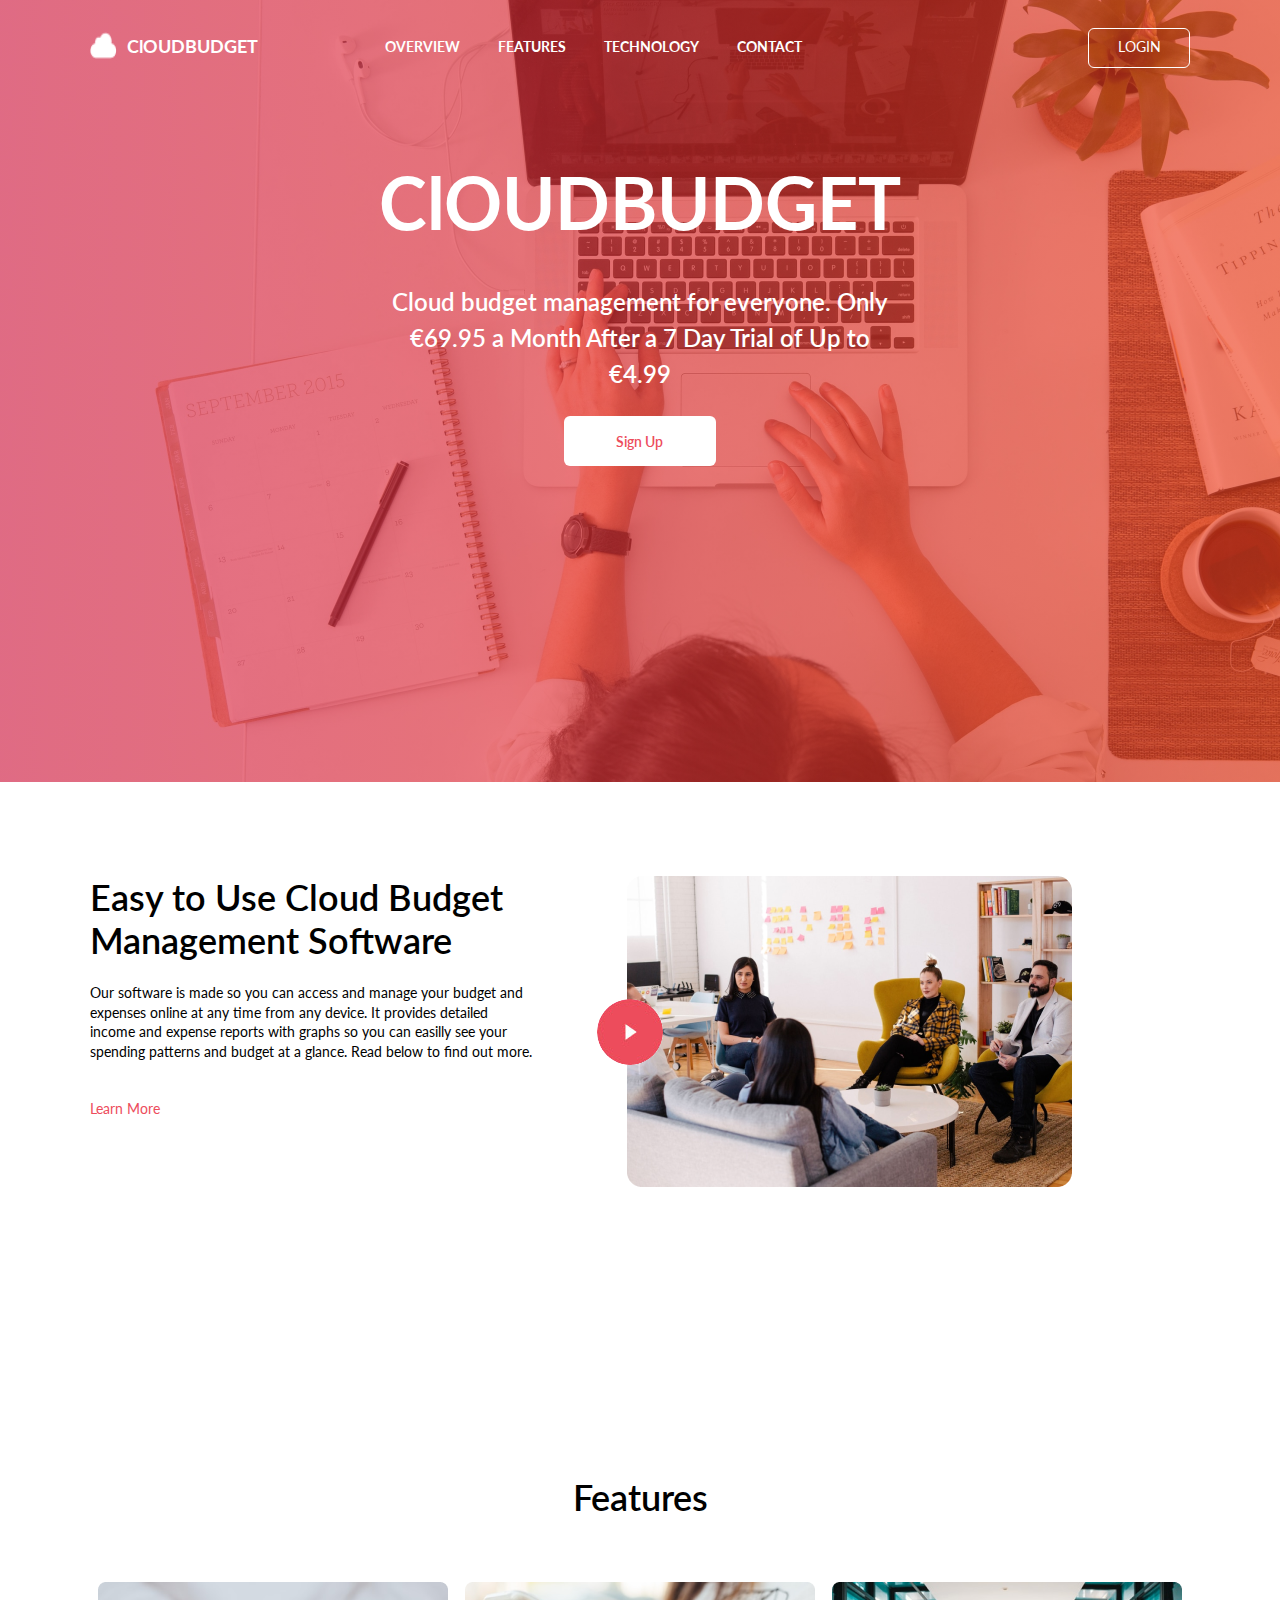
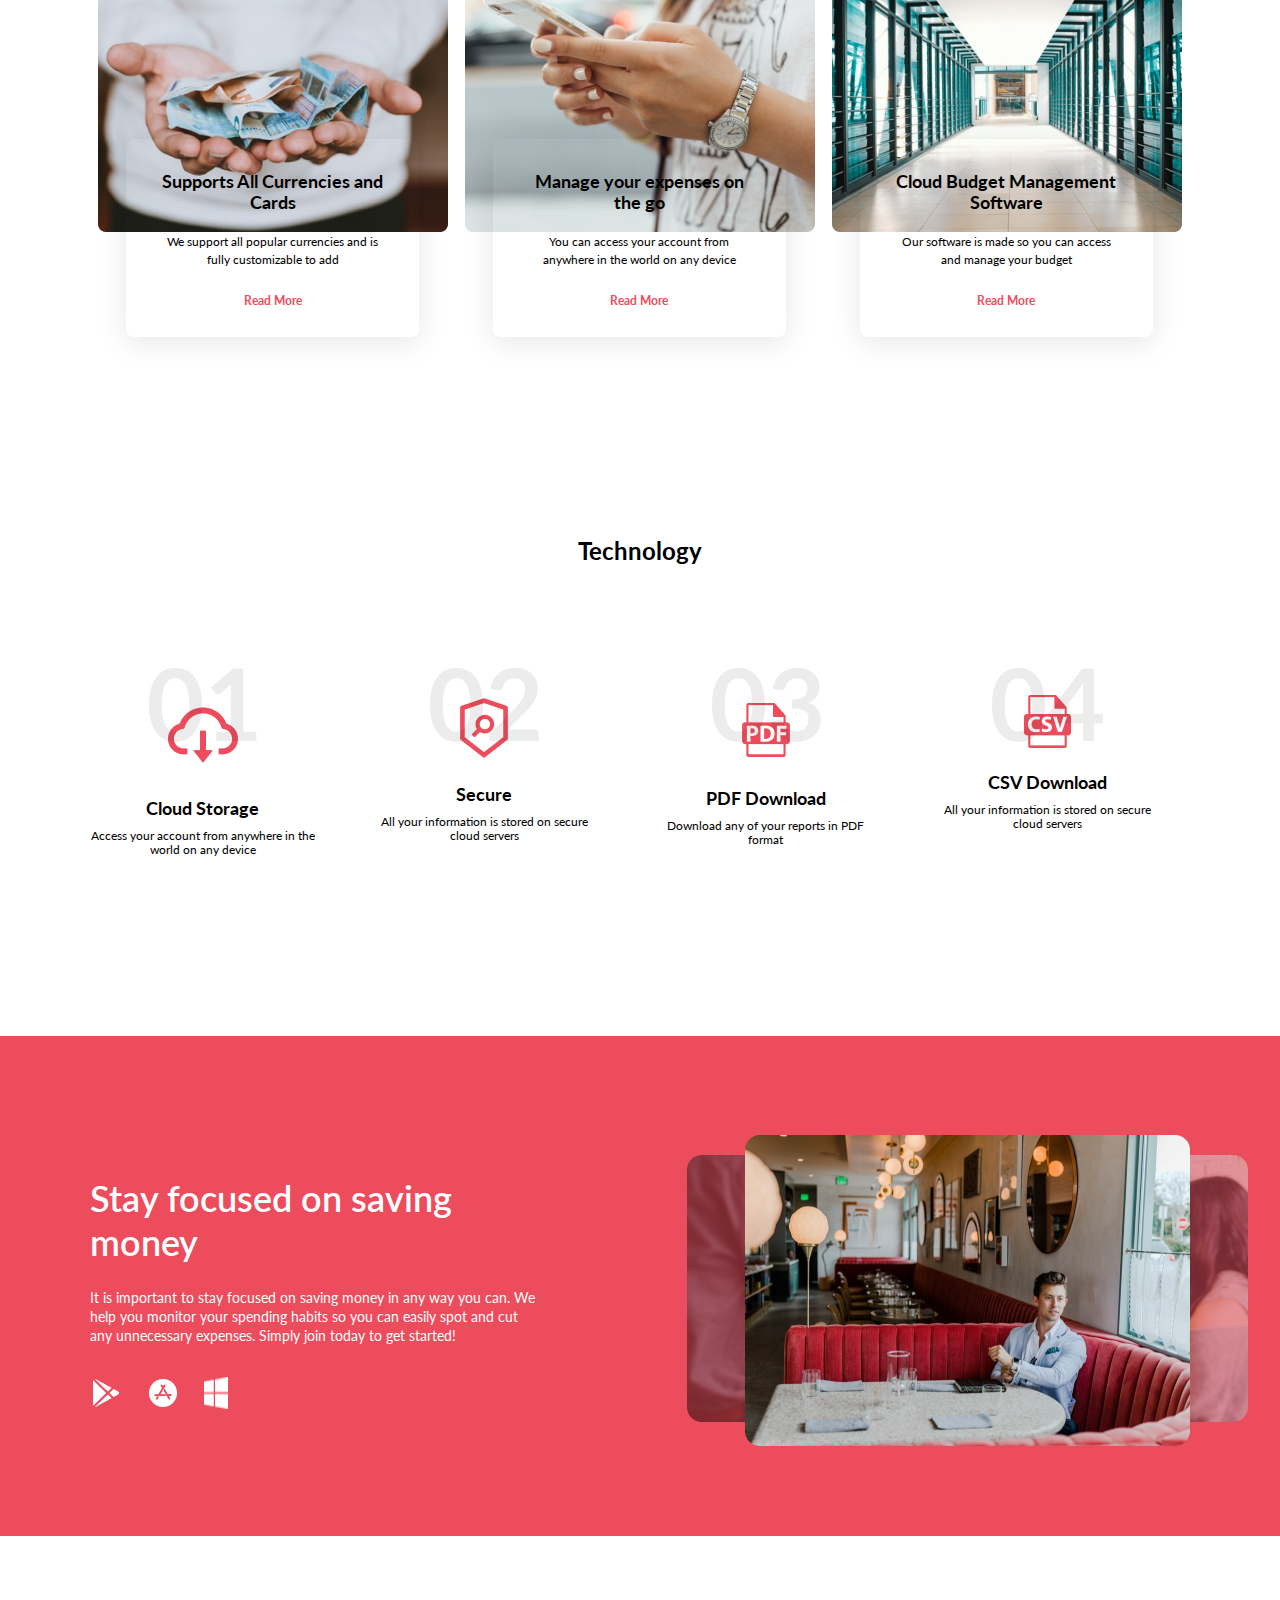
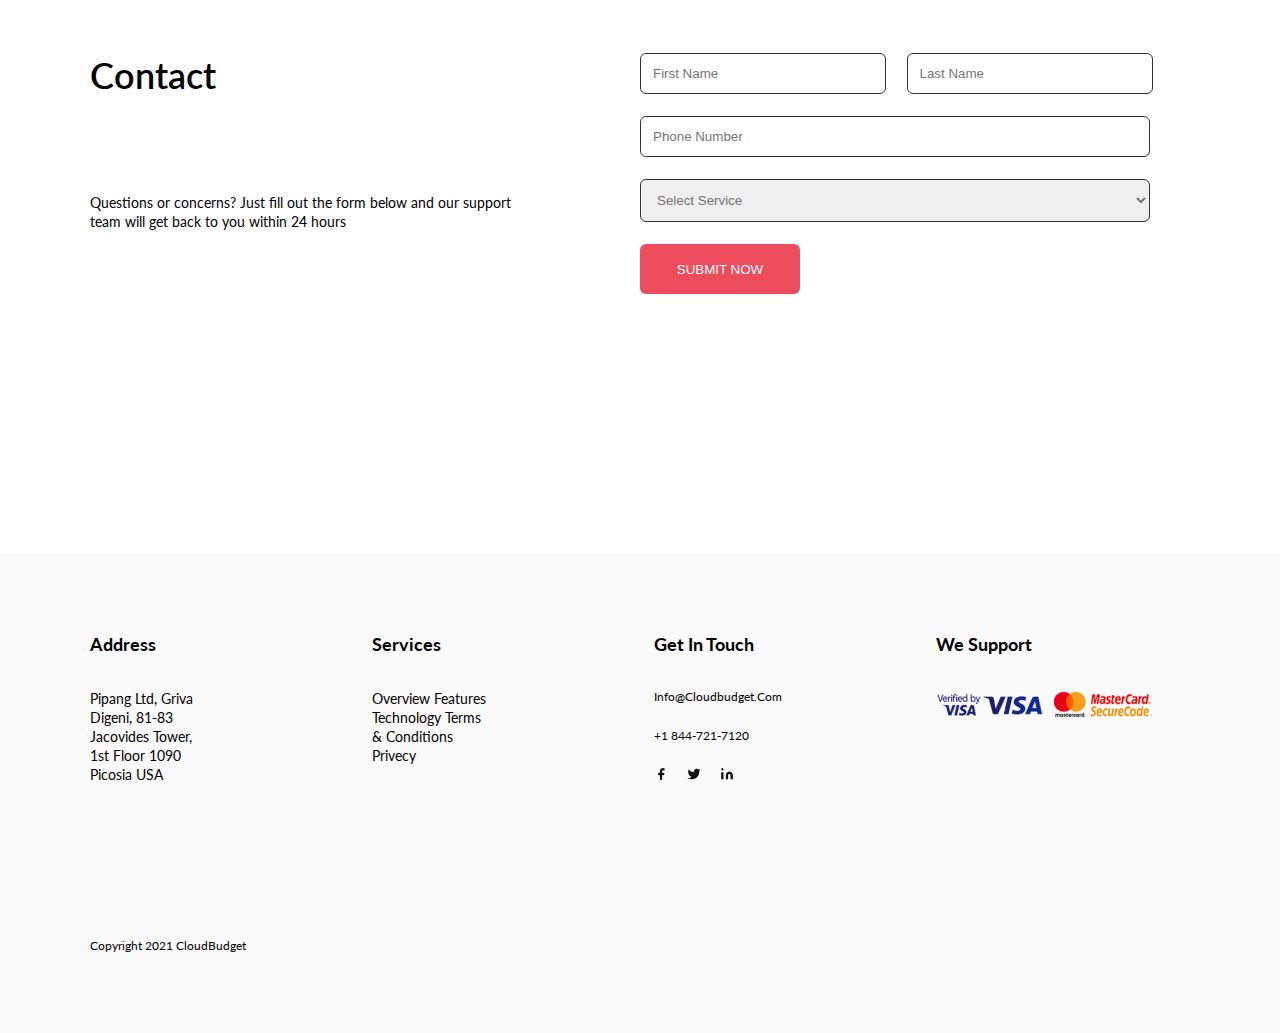
<file: index.html>
<!DOCTYPE html>
<html lang="en">

<head>
    <meta charset="UTF-8">
    <meta http-equiv="X-UA-Compatible" content="IE=edge">
    <meta name="viewport" content="width=device-width, initial-scale=1.0">
    <link rel="apple-touch-icon" sizes="180x180" href="images/favicon-img/apple-touch-icon.png">
    <link rel="icon" type="image/png" sizes="32x32" href="images/favicon-img/favicon-32x32.png">
    <link rel="icon" type="image/png" sizes="16x16" href="images/favicon-img/favicon-16x16.png">
    <link rel="manifest" href="images/favicon-img/site.webmanifest">
    <link rel="stylesheet" href="css/main.css">
    <link rel="preconnect" href="https://fonts.googleapis.com">
    <link rel="preconnect" href="https://fonts.gstatic.com" crossorigin>
    <link rel="stylesheet" href="https://cdnjs.cloudflare.com/ajax/libs/font-awesome/5.15.4/css/all.min.css" integrity="sha512-1ycn6IcaQQ40/MKBW2W4Rhis/DbILU74C1vSrLJxCq57o941Ym01SwNsOMqvEBFlcgUa6xLiPY/NS5R+E6ztJQ==" crossorigin="anonymous" referrerpolicy="no-referrer" /> <link rel="stylesheet" href="https://cdnjs.cloudflare.com/ajax/libs/font-awesome/5.15.4/css/all.min.css" integrity="sha512-1ycn6IcaQQ40/MKBW2W4Rhis/DbILU74C1vSrLJxCq57o941Ym01SwNsOMqvEBFlcgUa6xLiPY/NS5R+E6ztJQ==" crossorigin="anonymous" referrerpolicy="no-referrer" /> <link rel="stylesheet" href="https://cdnjs.cloudflare.com/ajax/libs/font-awesome/5.15.4/css/all.min.css" integrity="sha512-1ycn6IcaQQ40/MKBW2W4Rhis/DbILU74C1vSrLJxCq57o941Ym01SwNsOMqvEBFlcgUa6xLiPY/NS5R+E6ztJQ==" crossorigin="anonymous" referrerpolicy="no-referrer" /> <link rel="stylesheet" href="https://cdnjs.cloudflare.com/ajax/libs/font-awesome/5.15.4/css/all.min.css" integrity="sha512-1ycn6IcaQQ40/MKBW2W4Rhis/DbILU74C1vSrLJxCq57o941Ym01SwNsOMqvEBFlcgUa6xLiPY/NS5R+E6ztJQ==" crossorigin="anonymous" referrerpolicy="no-referrer" /> <link rel="stylesheet" href="https://cdnjs.cloudflare.com/ajax/libs/font-awesome/5.15.4/css/all.min.css" integrity="sha512-1ycn6IcaQQ40/MKBW2W4Rhis/DbILU74C1vSrLJxCq57o941Ym01SwNsOMqvEBFlcgUa6xLiPY/NS5R+E6ztJQ==" crossorigin="anonymous" referrerpolicy="no-referrer" /> <link rel="stylesheet" href="https://cdnjs.cloudflare.com/ajax/libs/font-awesome/5.15.4/css/all.min.css" integrity="sha512-1ycn6IcaQQ40/MKBW2W4Rhis/DbILU74C1vSrLJxCq57o941Ym01SwNsOMqvEBFlcgUa6xLiPY/NS5R+E6ztJQ==" crossorigin="anonymous" referrerpolicy="no-referrer" /> <link rel="stylesheet" href="https://cdnjs.cloudflare.com/ajax/libs/font-awesome/5.15.4/css/all.min.css" integrity="sha512-1ycn6IcaQQ40/MKBW2W4Rhis/DbILU74C1vSrLJxCq57o941Ym01SwNsOMqvEBFlcgUa6xLiPY/NS5R+E6ztJQ==" crossorigin="anonymous" referrerpolicy="no-referrer" /> <link rel="stylesheet" href="https://cdnjs.cloudflare.com/ajax/libs/font-awesome/5.15.4/css/all.min.css" integrity="sha512-1ycn6IcaQQ40/MKBW2W4Rhis/DbILU74C1vSrLJxCq57o941Ym01SwNsOMqvEBFlcgUa6xLiPY/NS5R+E6ztJQ==" crossorigin="anonymous" referrerpolicy="no-referrer" /> <link rel="stylesheet" href="https://cdnjs.cloudflare.com/ajax/libs/font-awesome/5.15.4/css/all.min.css" integrity="sha512-1ycn6IcaQQ40/MKBW2W4Rhis/DbILU74C1vSrLJxCq57o941Ym01SwNsOMqvEBFlcgUa6xLiPY/NS5R+E6ztJQ==" crossorigin="anonymous" referrerpolicy="no-referrer" /> <link rel="stylesheet" href="https://cdnjs.cloudflare.com/ajax/libs/font-awesome/5.15.4/css/all.min.css" integrity="sha512-1ycn6IcaQQ40/MKBW2W4Rhis/DbILU74C1vSrLJxCq57o941Ym01SwNsOMqvEBFlcgUa6xLiPY/NS5R+E6ztJQ==" crossorigin="anonymous" referrerpolicy="no-referrer" /> <link rel="stylesheet" href="https://cdnjs.cloudflare.com/ajax/libs/font-awesome/5.15.4/css/all.min.css" integrity="sha512-1ycn6IcaQQ40/MKBW2W4Rhis/DbILU74C1vSrLJxCq57o941Ym01SwNsOMqvEBFlcgUa6xLiPY/NS5R+E6ztJQ==" crossorigin="anonymous" referrerpolicy="no-referrer" /> <link rel="stylesheet" href="https://cdnjs.cloudflare.com/ajax/libs/font-awesome/5.15.4/css/all.min.css" integrity="sha512-1ycn6IcaQQ40/MKBW2W4Rhis/DbILU74C1vSrLJxCq57o941Ym01SwNsOMqvEBFlcgUa6xLiPY/NS5R+E6ztJQ==" crossorigin="anonymous" referrerpolicy="no-referrer" /> <link rel="stylesheet" href="https://cdnjs.cloudflare.com/ajax/libs/font-awesome/5.15.4/css/all.min.css" integrity="sha512-1ycn6IcaQQ40/MKBW2W4Rhis/DbILU74C1vSrLJxCq57o941Ym01SwNsOMqvEBFlcgUa6xLiPY/NS5R+E6ztJQ==" crossorigin="anonymous" referrerpolicy="no-referrer" /> <link rel="stylesheet" href="https://cdnjs.cloudflare.com/ajax/libs/font-awesome/5.15.4/css/all.min.css" integrity="sha512-1ycn6IcaQQ40/MKBW2W4Rhis/DbILU74C1vSrLJxCq57o941Ym01SwNsOMqvEBFlcgUa6xLiPY/NS5R+E6ztJQ==" crossorigin="anonymous" referrerpolicy="no-referrer" /> <link rel="stylesheet" href="https://cdnjs.cloudflare.com/ajax/libs/font-awesome/5.15.4/css/all.min.css" integrity="sha512-1ycn6IcaQQ40/MKBW2W4Rhis/DbILU74C1vSrLJxCq57o941Ym01SwNsOMqvEBFlcgUa6xLiPY/NS5R+E6ztJQ==" crossorigin="anonymous" referrerpolicy="no-referrer" /> <link rel="stylesheet" href="https://cdnjs.cloudflare.com/ajax/libs/font-awesome/5.15.4/css/all.min.css" integrity="sha512-1ycn6IcaQQ40/MKBW2W4Rhis/DbILU74C1vSrLJxCq57o941Ym01SwNsOMqvEBFlcgUa6xLiPY/NS5R+E6ztJQ==" crossorigin="anonymous" referrerpolicy="no-referrer" /> <link rel="stylesheet" href="https://cdnjs.cloudflare.com/ajax/libs/font-awesome/5.15.4/css/all.min.css" integrity="sha512-1ycn6IcaQQ40/MKBW2W4Rhis/DbILU74C1vSrLJxCq57o941Ym01SwNsOMqvEBFlcgUa6xLiPY/NS5R+E6ztJQ==" crossorigin="anonymous" referrerpolicy="no-referrer" /> <link rel="stylesheet" href="https://cdnjs.cloudflare.com/ajax/libs/font-awesome/5.15.4/css/all.min.css" integrity="sha512-1ycn6IcaQQ40/MKBW2W4Rhis/DbILU74C1vSrLJxCq57o941Ym01SwNsOMqvEBFlcgUa6xLiPY/NS5R+E6ztJQ==" crossorigin="anonymous" referrerpolicy="no-referrer" /> <link rel="stylesheet" href="https://cdnjs.cloudflare.com/ajax/libs/font-awesome/5.15.4/css/all.min.css" integrity="sha512-1ycn6IcaQQ40/MKBW2W4Rhis/DbILU74C1vSrLJxCq57o941Ym01SwNsOMqvEBFlcgUa6xLiPY/NS5R+E6ztJQ==" crossorigin="anonymous" referrerpolicy="no-referrer" /> <link rel="stylesheet" href="https://cdnjs.cloudflare.com/ajax/libs/font-awesome/5.15.4/css/all.min.css" integrity="sha512-1ycn6IcaQQ40/MKBW2W4Rhis/DbILU74C1vSrLJxCq57o941Ym01SwNsOMqvEBFlcgUa6xLiPY/NS5R+E6ztJQ==" crossorigin="anonymous" referrerpolicy="no-referrer" /> <link rel="stylesheet" href="https://cdnjs.cloudflare.com/ajax/libs/font-awesome/5.15.4/css/all.min.css" integrity="sha512-1ycn6IcaQQ40/MKBW2W4Rhis/DbILU74C1vSrLJxCq57o941Ym01SwNsOMqvEBFlcgUa6xLiPY/NS5R+E6ztJQ==" crossorigin="anonymous" referrerpolicy="no-referrer" /> <link rel="stylesheet" href="https://cdnjs.cloudflare.com/ajax/libs/font-awesome/5.15.4/css/all.min.css" integrity="sha512-1ycn6IcaQQ40/MKBW2W4Rhis/DbILU74C1vSrLJxCq57o941Ym01SwNsOMqvEBFlcgUa6xLiPY/NS5R+E6ztJQ==" crossorigin="anonymous" referrerpolicy="no-referrer" /> <link rel="stylesheet" href="https://cdnjs.cloudflare.com/ajax/libs/font-awesome/5.15.4/css/all.min.css" integrity="sha512-1ycn6IcaQQ40/MKBW2W4Rhis/DbILU74C1vSrLJxCq57o941Ym01SwNsOMqvEBFlcgUa6xLiPY/NS5R+E6ztJQ==" crossorigin="anonymous" referrerpolicy="no-referrer" /> <link rel="stylesheet" href="https://cdnjs.cloudflare.com/ajax/libs/font-awesome/5.15.4/css/all.min.css" integrity="sha512-1ycn6IcaQQ40/MKBW2W4Rhis/DbILU74C1vSrLJxCq57o941Ym01SwNsOMqvEBFlcgUa6xLiPY/NS5R+E6ztJQ==" crossorigin="anonymous" referrerpolicy="no-referrer" /> <link rel="stylesheet" href="https://cdnjs.cloudflare.com/ajax/libs/font-awesome/5.15.4/css/all.min.css" integrity="sha512-1ycn6IcaQQ40/MKBW2W4Rhis/DbILU74C1vSrLJxCq57o941Ym01SwNsOMqvEBFlcgUa6xLiPY/NS5R+E6ztJQ==" crossorigin="anonymous" referrerpolicy="no-referrer" />
    <link href="https://fonts.googleapis.com/css2?family=Lato:wght@400;700&display=swap" rel="stylesheet">
    <title>Welcome to scss portfolio maket</title>
</head>

<body>
    <!-- header-->
    <header class="site-header" id="Overview">
        <div class="active"></div>
        <div class="container">
            <!-- site-nav -->
            <nav class="site-nav position-z__index">
                <div class="site-header__logo">
                    <img src="./images/Logo.png" alt="logo" class="site-header__logo">
                    <h2 class="site-header__h2">ClOUDBUDGET</h2>
                </div>
                <ul class="site-nav__ul">
                    <li class="site-nav__li">
                        <a href="#Overview" class="site-nav__a">
                            OVERVIEW
                        </a>
                    </li>
                    <li class="site-nav__li">
                        <a href="#Features" class="site-nav__a">
                            FEATURES
                        </a>
                    </li>
                    <li class="site-nav__li">
                        <a href="#" class="site-nav__a">
                            TECHNOLOGY
                        </a>
                    </li>
                    <li class="site-nav__li">
                        <a href="#" class="site-nav__a">
                            CONTACT
                        </a>
                    </li>
                </ul>
                <div class="site-nav__login">
                    <a href="#" class="site-nav__login-a">LOGIN</a>
                </div>
            </nav>
            <!-- /site-nav -->

            <!-- header-section -->
            <div class="header-section position-z__index">
                <h1 class="header-section__h1">ClOUDBUDGET</h1>
                <p class="header-section__p">Cloud budget management for everyone. Only €69.95 a Month After a 7 Day Trial
                    of Up to €4.99</p>
                <div class="header-section__signup">
                    <a href="#" class="header-section__a">Sign Up</a>
                </div>
            </div>
            <!-- /main-section -->
        </div>
    </header>
    <!-- /header-->

    <!-- sections -->
    <!-- main-section -->
    <section class="main-section">
        <div class="container">
            <div class="bussines-vidio">
                <div class="bussines-vidio__item">
                    <h2 class="main-section__buss-h2">
                        Easy to Use Cloud Budget Management Software
                    </h2>
                    <p class="main-section__buss-p">
                        Our software is made so you can access and manage your budget and expenses online at any time from any device. It provides detailed income and expense reports with graphs so you can easilly see your spending patterns and budget at a glance. Read below to find out more.
                    </p>
                    <a href="#" class="main-section__buss-a">
                        Learn More
                    </a>
                </div>
                <div class="main-section__icon-img">
                    <img src="./images/Video img/Video_bg  (2).png" alt="img" class="main-section__img">
                    <img src="./images/icon-img/document (5).jpg" alt="icon" class=" main-section__icon">
                </div>
            </div>
        </div>
    </section>
    <!-- /main-section -->

            <!-- Features -->
            <section class="section-featurs">
                <div class="container">
                <h2 class="section-featur__h2">Features</h2>
                <div class="featur-both">
                    <div class="featur__col">
                        <img src="./images/Features/Bg   (1).png" alt="" class="featur__img">
                        <div class="featur__row">
                            <h2 class="featur__h2">Supports All Currencies and Cards</h2>
                            <p class="featur__p">We support all popular currencies and is fully customizable to add</p>
                            <a href="#" class="featur__a">Read More</a>
                        </div>
                    </div>
                    <div class="featur__col">
                        <img src="./images/Features/Bg   (2).png" alt="" class="featur__img">
                        <div class="featur__row">
                            <h2 class="featur__h2">Manage your expenses on the go</h2>
                            <p class="featur__p">You can access your account from anywhere in the world on any device</p>
                            <a href="#" class="featur__a">Read More</a>
                        </div>
                    </div>
                    <div class="featur__col">
                        <img src="./images/Features/Bg   (3).png" alt="" class="featur__img">
                        <div class="featur__row">
                            <h2 class="featur__h2">Cloud Budget Management Software</h2>
                            <p class="featur__p">Our software is made so you can access and manage your budget</p>
                            <a href="#" class="featur__a">Read More</a>
                        </div>
                    </div>
                </div>
            </div>
        </section>
        <!-- /feater -->

        <!-- technology -->
        <section class="technology">
            <div class="container">
                <div class="technology__title">
                    <h2 class="technology__h2">Technology</h2>
                </div>
                <div class="technology-img">
                    <div class="technology-img__item">
                        <div class="technology-img__figure-absolute">
                            <img src="./images/number-technology/01.png" alt="num" class="technology-img__nummber">
                        </div>
                        <img src="./images/icon-img/document (1).png" alt="icon" class="technology-img__icon">
                        <h2 class="technology-img__subtitle-h2">Cloud Storage</h2>
                        <p class="technology-img__p">Access your account from anywhere in the world on any device</p>
                    </div>
                    <div class="technology-img__item">
                        <div class="technology-img__figure-absolute">
                            <img src="./images/number-technology/02.png" alt="num" class="technology-img__nummber">
                        </div>
                        <img src="./images/icon-img/document (2).png" alt="icon" class="technology-img__icon">
                        <h2 class="technology-img__subtitle-h2">Secure</h2>
                        <p class="technology-img__p">All your information is stored on secure cloud servers</p>
                    </div>
                    <div class="technology-img__item">
                        <div class="technology-img__figure-absolute">
                            <img src="./images/number-technology/03.png" alt="num" class="technology-img__nummber">
                        </div>
                        <img src="./images/icon-img/document (3).png" alt="icon" class="technology-img__icon">
                        <h2 class="technology-img__subtitle-h2">PDF Download</h2>
                        <p class="technology-img__p">Download any of your reports in PDF format</p>
                    </div>
                    <div class="technology-img__item">
                        <div class="technology-img__figure-absolute">
                            <img src="./images/number-technology/04.png" alt="num" class="technology-img__nummber">
                        </div>
                        <img src="./images/icon-img/document (4).png" alt="icon" class="technology-img__icon">
                        <h2 class="technology-img__subtitle-h2">CSV Download</h2>
                        <p class="technology-img__p">All your information is stored on secure cloud servers</p>
                    </div>
                </div>
            </div>
        </section>
    <!--  /technology -->

    <!-- hotel -->
        <section class="expensive-hotel">
            <div class="container">
                <div class="expe-hotel">
                    <div class="expe-hotel__item-1">
                        <h2 class="expe-hotel__title-h2">Stay focused on saving money</h2>
                        <p class="expe-hotel__parag-p">It is important to stay focused on saving money in any way you can. We help you monitor your spending habits so you can easily spot and cut any unnecessary expenses. Simply join today to get started!</p>
                        <div class="expe-hotel__operatsion">
                            <img src="./images/hotel-browser/ion-logo-google-playstore.png" alt="icon-hotel" class="expe-hotel__playmarket">
                            <img src="./images/hotel-browser/ion-logo-apple-appstore.png" alt="icon-hotel" class="expe-hotel__apps">
                            <img src="./images/hotel-browser/simple-icons_windows.png" alt="icon-hotel" class="expe-hotel__window">
                        </div>
                    </div>
                    <div class="expe-hotel__item-2">
                        <img src="./images/Video img/Video_bg  (1).png" alt="img-opacity" class="expe-hotel__img">
                        <img src="./images/Video img/Video_bg opacity-1.png" alt="img-opacity" class="expe-hotel__img-1">
                        <img src="./images/Video img/Video_bg opacity-2.png" alt="img-opacity" class="expe-hotel__img-2">
                    </div>
                </div>
            </div>
        </section>
        <!-- /hotel -->

        <!-- contact -->
        <section class="contact">
            <div class="container">
                <div class="contact-form">
                    <div class="contact-form__text">
                        <h2 class="contact-form__h2">Contact</h2>
                        <p class="contact-form__p">Questions or concerns? Just fill out the form below and our support team will get back to you within 24 hours</p>
                    </div>
                    <div class="contact-form__inputs">
                        <label for="#firstname"></label>
                        <input type="text" id="firstname" placeholder="First Name" class="input" required>
                        <label for="#lastname"></label>
                        <input type="text" id="lastname" placeholder="Last Name" class="input" required>
                        <label for="#phonenumber"></label>
                        <input type="text" id="phonenumber" placeholder="Phone Number" class="number"  required>
                        <label for="select"></label>
                        <select id="select">
                            <option>Select Service</option>
                            <option>...</option>
                        </select>
                        <button class="button">SUBMIT NOW</button>
                    </div>
                </div>
            </div>
        </section>
        <!-- /contact -->

        <!-- footer -->
        <footer class="footer">
            <div class="container">
                <div class="site-footer">
                    <div class="site-footer__item">
                        <h2 class="site-footer__h2">
                            Address
                        </h2>
                        <p class="site-footer__p">
                            Pipang Ltd, Griva Digeni,
                            81-83 Jacovides Tower, 1st Floor
                            1090 Picosia USA
                        </p>
                    </div>
                    <div class="site-footer__item">
                        <h2 class="site-footer__h2">
                            Services
                        </h2>
                        <p class="site-footer__p">
                            overview
                            features
                            technology
                            Terms & Conditions
                            Privecy
                        </p>
                    </div>
                    <div class="site-footer__item">
                        <h2 class="site-footer__h2">
                            Get in Touch
                        </h2>
                        <p class="site-footer__email">
                            info@cloudbudget.com
                            <span class="number">+1 844-721-7120</span>
                            <a href="#"><img src="./images/footer icon/facebook__Meta-icon.png" alt="icon" class="site-footer__img-icon"></a>
                            <a href="#"><img src="./images/footer icon/twitter-icon.png" alt="icon" class="site-footer__img-icon"></a>
                            <a href="#"><img src="./images/footer icon/linkedin-icon.png" alt="icon" class="site-footer__img-icon"></a>
                        </p>
                    </div>
                    <div class="site-footer__item">
                        <h2 class="site-footer__h2">
                            We Support
                        </h2>
                        <img src="./images/WE SPORT/secure-p-1 1.png" alt="support" class="site-footer__img-support">
                    </div>
                </div>
                <div class="site-footer__block">Copyright 2021 CloudBudget</div>
            </div>
        </footer>
        <!-- /footer -->
    <!-- /sections -->
</body>

</html>
</file>
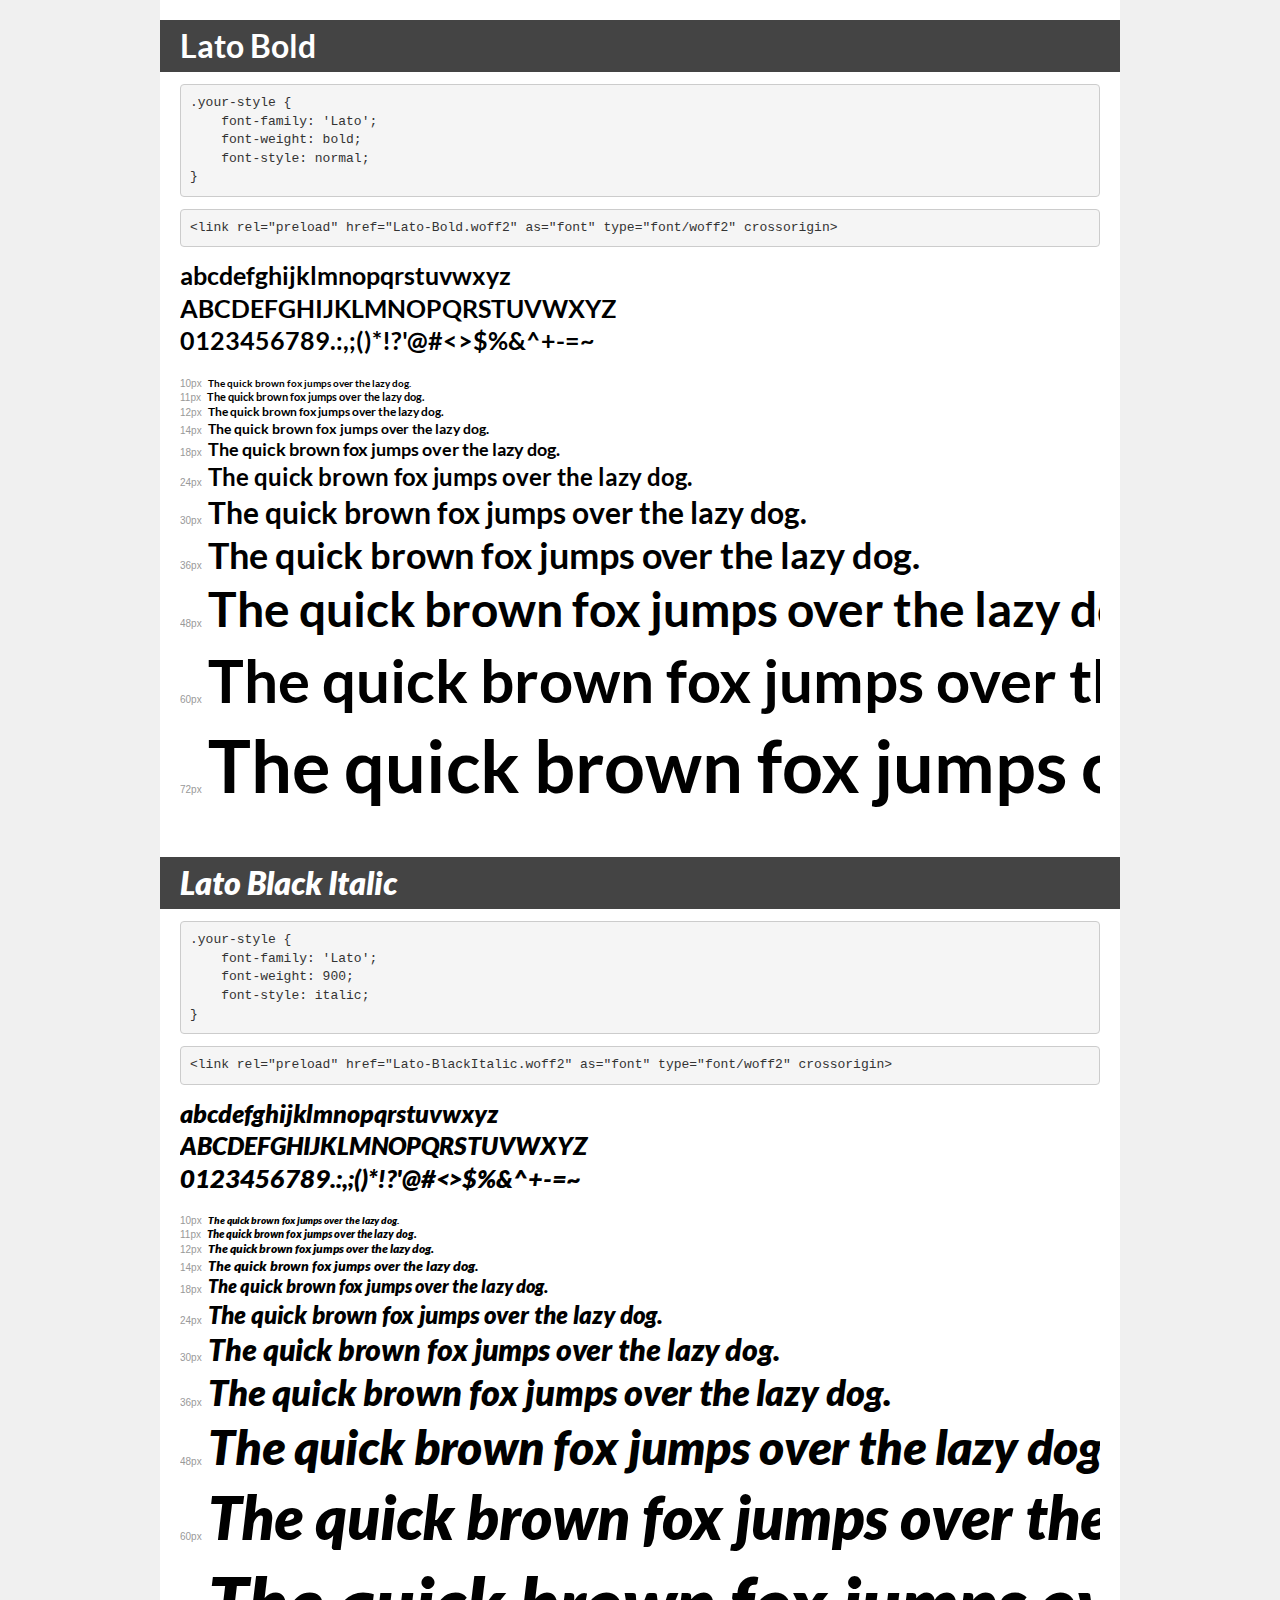
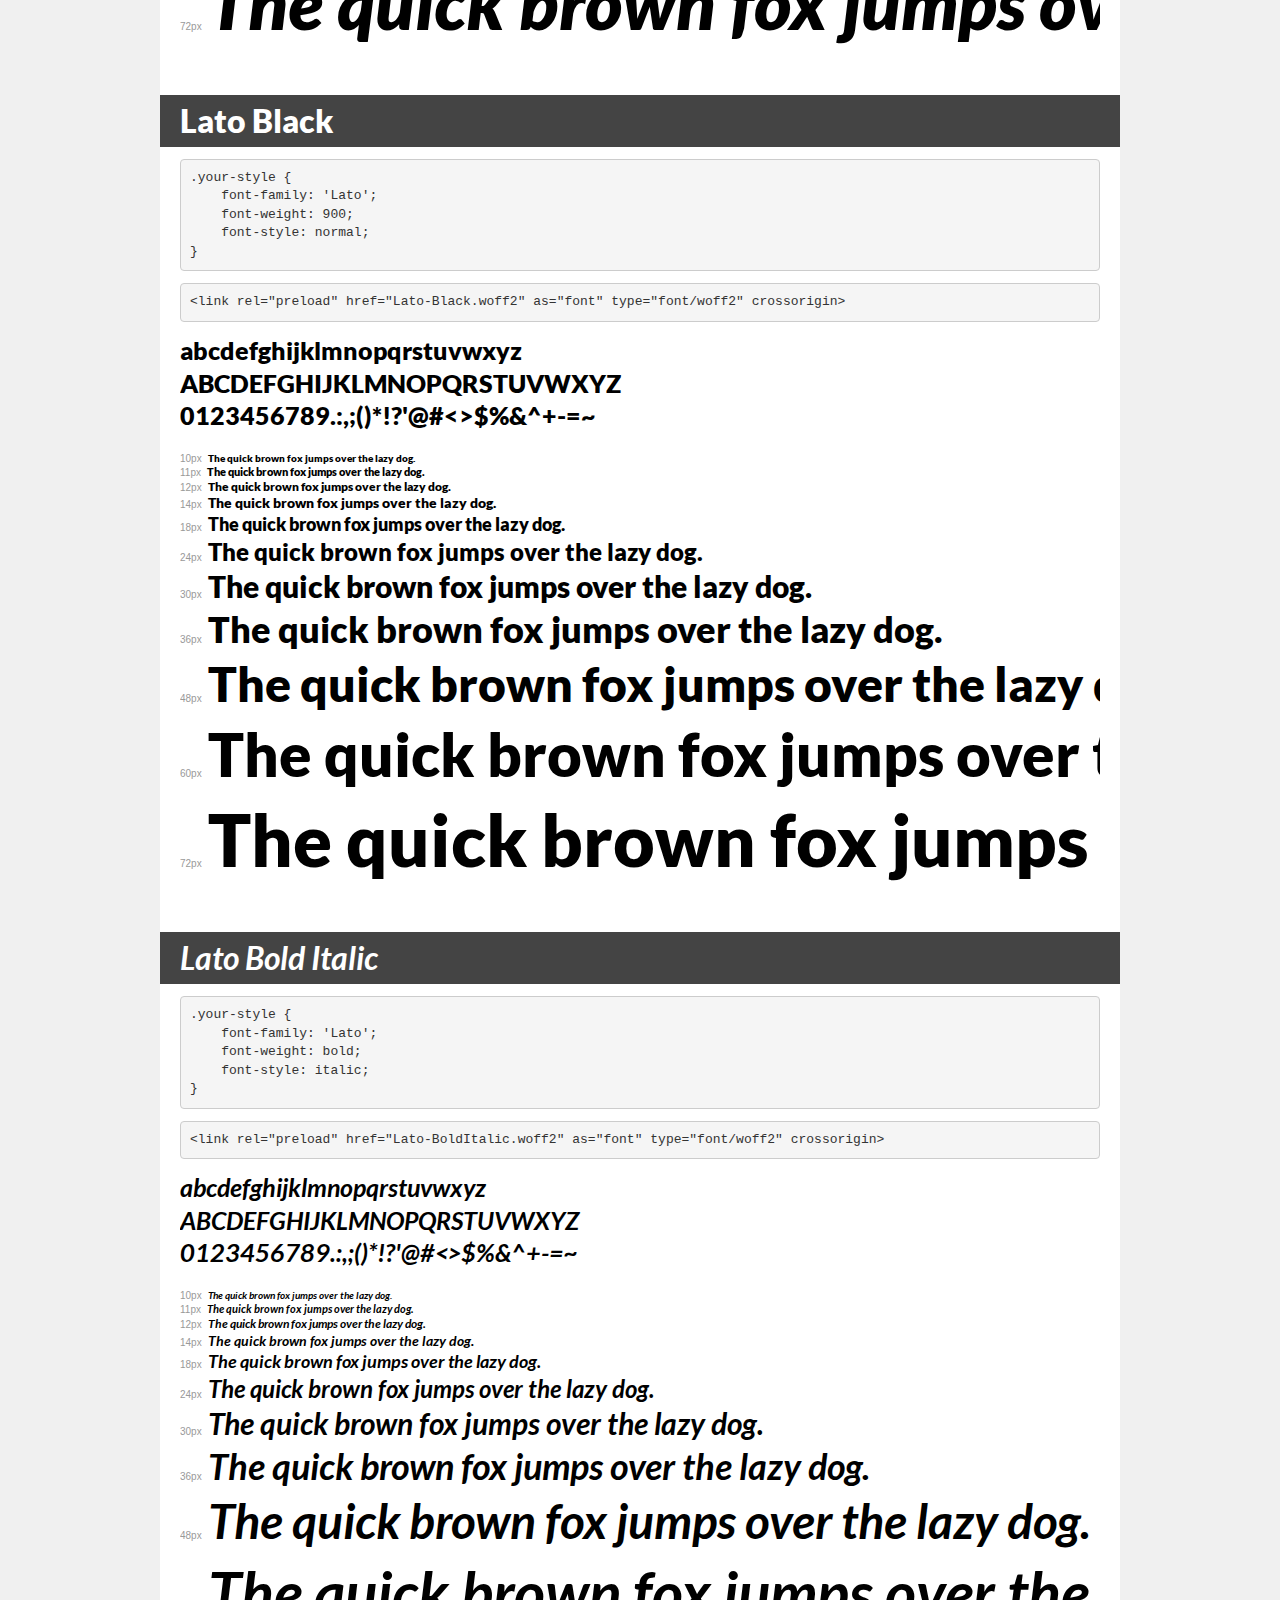
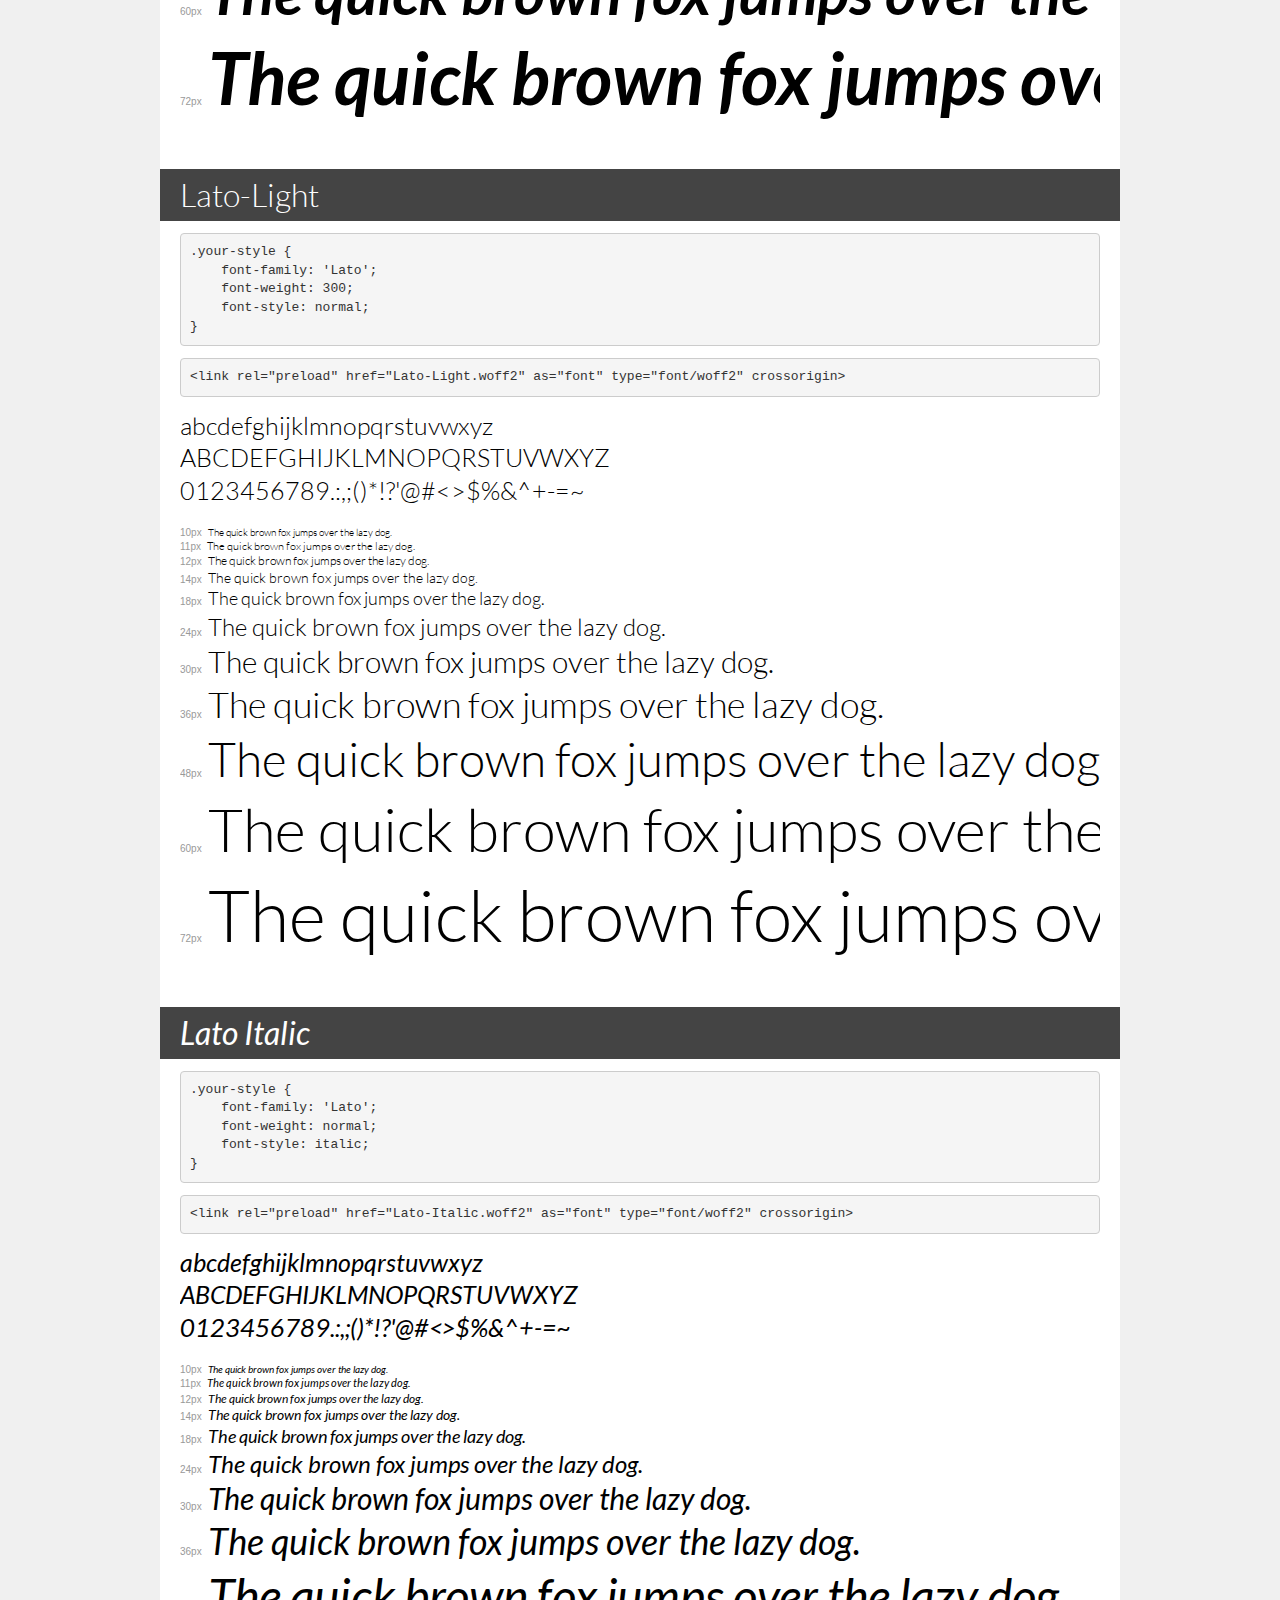
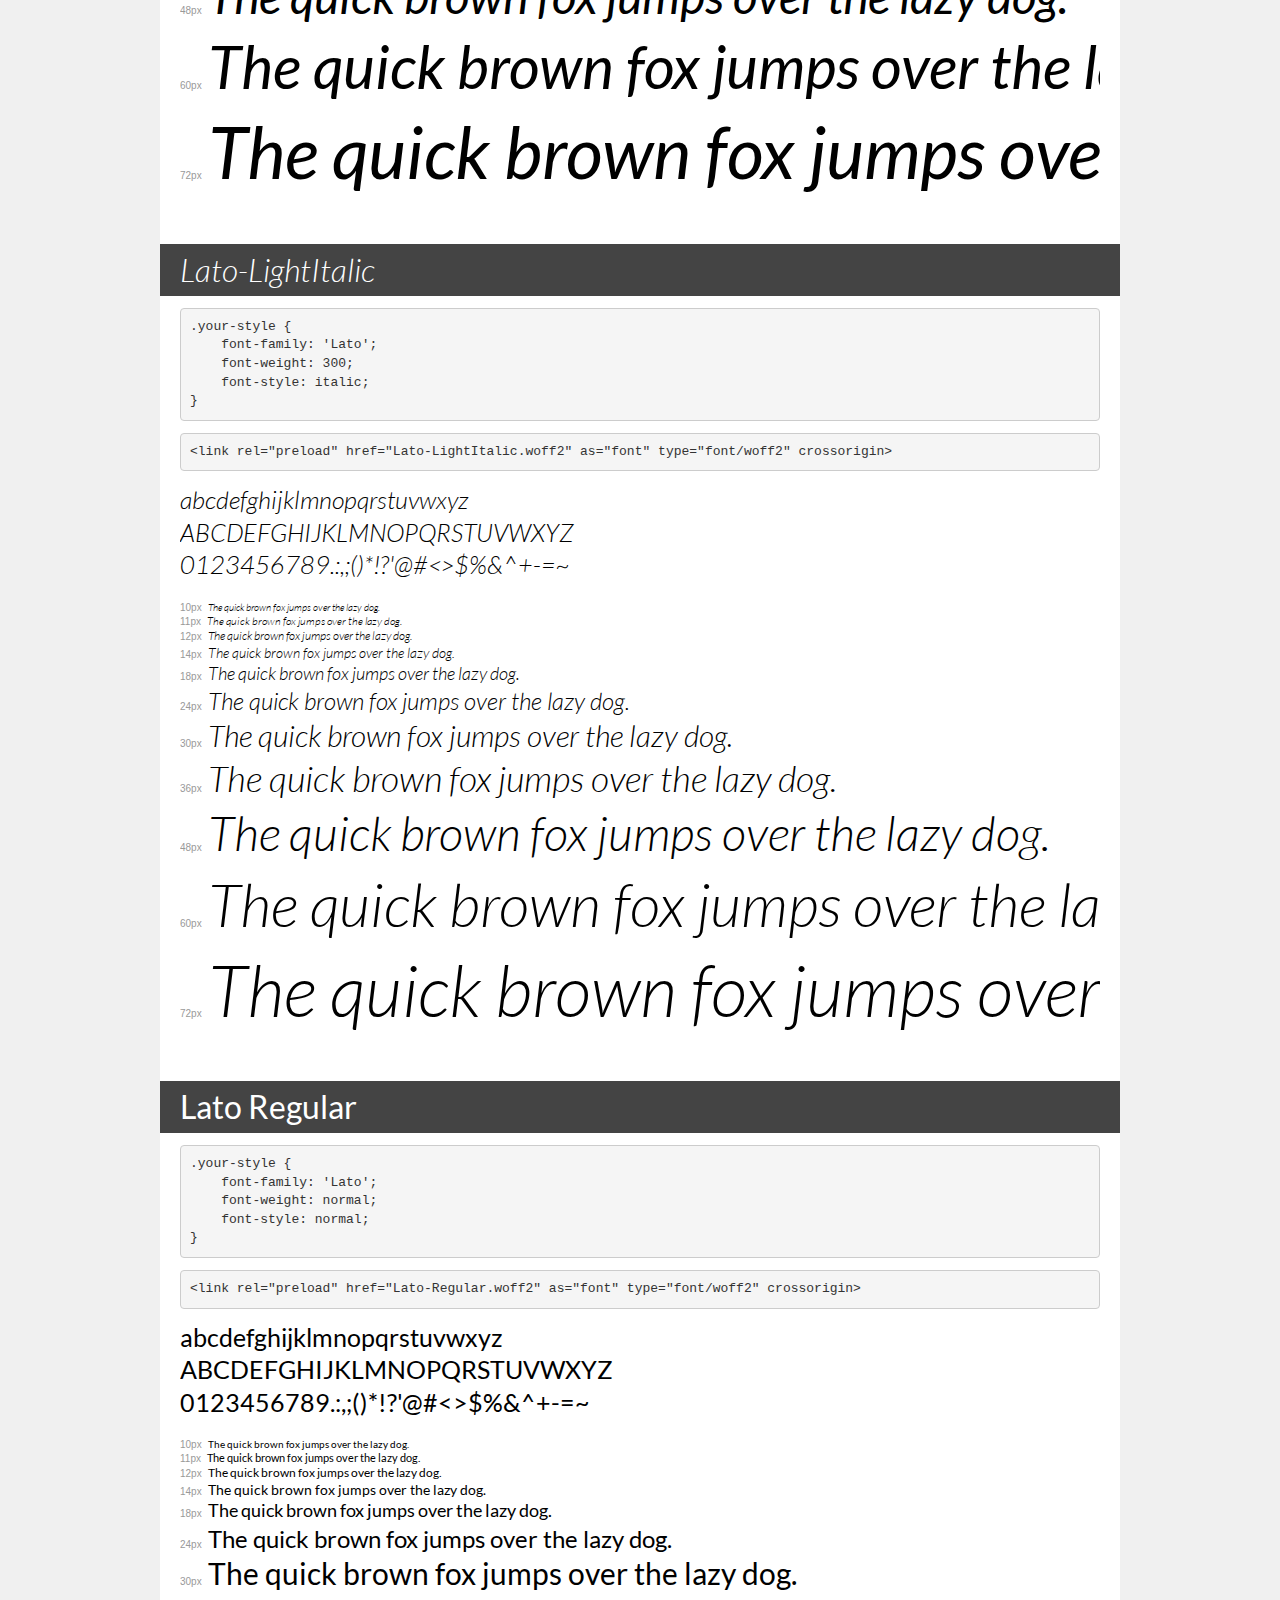
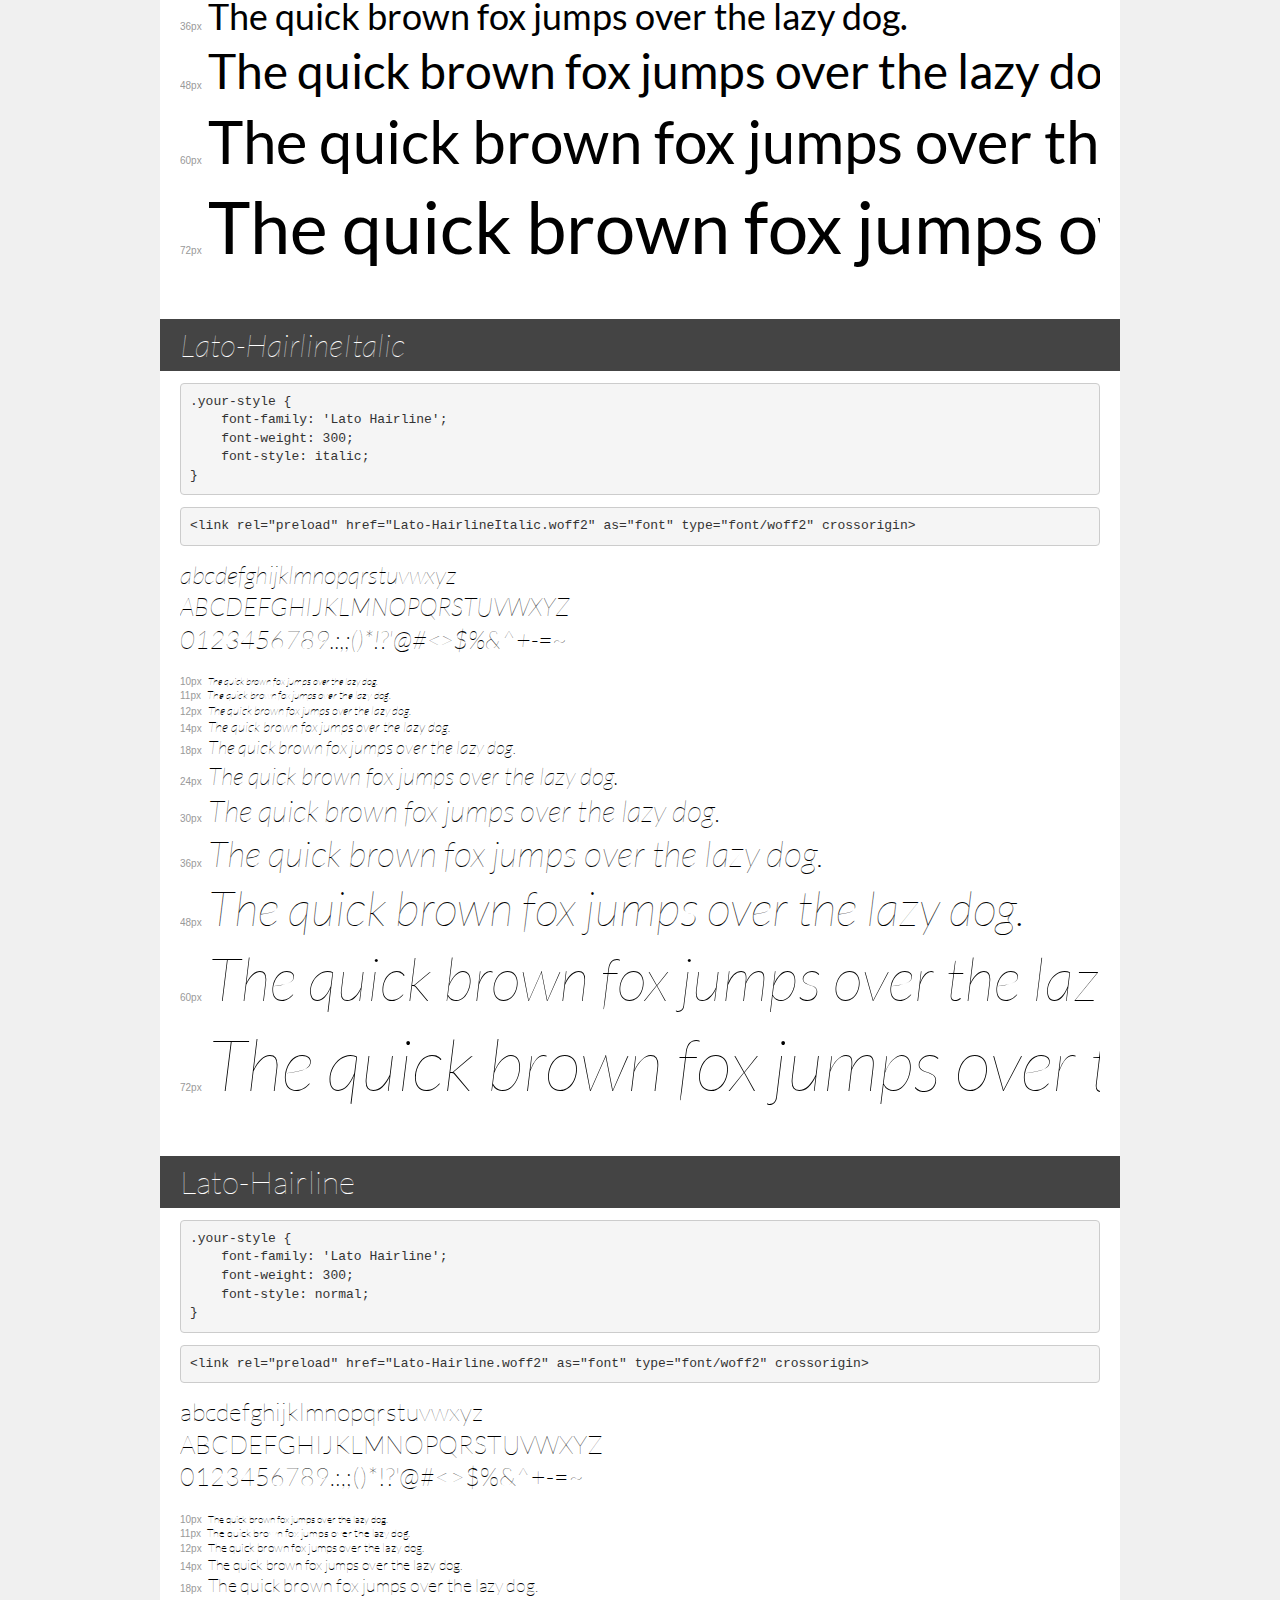
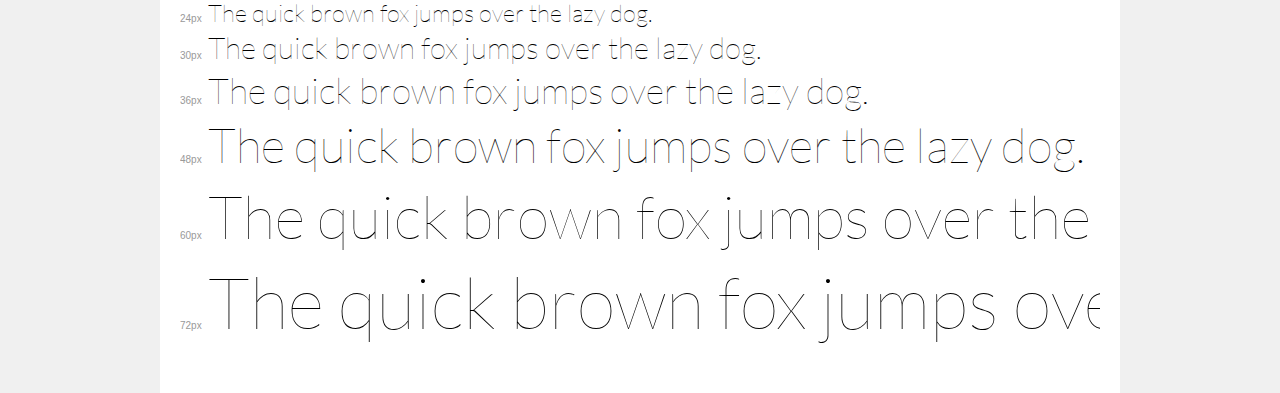
<file: fonts/Lato/demo.html>
<!DOCTYPE html>
<html lang="en">
<head>
    <meta charset="utf-8">
    <meta http-equiv="X-UA-Compatible" content="IE=edge">
    <meta name="viewport" content="width=device-width, initial-scale=1">
    <meta name="robots" content="noindex, noarchive">
    <meta name="format-detection" content="telephone=no">
    <title>Transfonter demo</title>
    <link href="stylesheet.css" rel="stylesheet">
    <style>
        /*
        http://meyerweb.com/eric/tools/css/reset/
        v2.0 | 20110126
        License: none (public domain)
        */
        html, body, div, span, applet, object, iframe,
        h1, h2, h3, h4, h5, h6, p, blockquote, pre,
        a, abbr, acronym, address, big, cite, code,
        del, dfn, em, img, ins, kbd, q, s, samp,
        small, strike, strong, sub, sup, tt, var,
        b, u, i, center,
        dl, dt, dd, ol, ul, li,
        fieldset, form, label, legend,
        table, caption, tbody, tfoot, thead, tr, th, td,
        article, aside, canvas, details, embed,
        figure, figcaption, footer, header, hgroup,
        menu, nav, output, ruby, section, summary,
        time, mark, audio, video {
            margin: 0;
            padding: 0;
            border: 0;
            font-size: 100%;
            font: inherit;
            vertical-align: baseline;
        }
        /* HTML5 display-role reset for older browsers */
        article, aside, details, figcaption, figure,
        footer, header, hgroup, menu, nav, section {
            display: block;
        }
        body {
            line-height: 1;
        }
        ol, ul {
            list-style: none;
        }
        blockquote, q {
            quotes: none;
        }
        blockquote:before, blockquote:after,
        q:before, q:after {
            content: '';
            content: none;
        }
        table {
            border-collapse: collapse;
            border-spacing: 0;
        }
        /* demo styles */
        body {
            background: #f0f0f0;
            color: #000;
        }
        .page {
            background: #fff;
            width: 920px;
            margin: 0 auto;
            padding: 20px 20px 0 20px;
            overflow: hidden;
        }
        .font-container {
            overflow-x: auto;
            overflow-y: hidden;
            margin-bottom: 40px;
            line-height: 1.3;
            white-space: nowrap;
            padding-bottom: 5px;
        }
        h1 {
            position: relative;
            background: #444;
            font-size: 32px;
            color: #fff;
            padding: 10px 20px;
            margin: 0 -20px 12px -20px;
        }
        .letters {
            font-size: 25px;
            margin-bottom: 20px;
        }
        .s10:before {
            content: '10px';
        }
        .s11:before {
            content: '11px';
        }
        .s12:before {
            content: '12px';
        }
        .s14:before {
            content: '14px';
        }
        .s18:before {
            content: '18px';
        }
        .s24:before {
            content: '24px';
        }
        .s30:before {
            content: '30px';
        }
        .s36:before {
            content: '36px';
        }
        .s48:before {
            content: '48px';
        }
        .s60:before {
            content: '60px';
        }
        .s72:before {
            content: '72px';
        }
        .s10:before, .s11:before, .s12:before, .s14:before,
        .s18:before, .s24:before, .s30:before, .s36:before,
        .s48:before, .s60:before, .s72:before {
            font-family: Arial, sans-serif;
            font-size: 10px;
            font-weight: normal;
            font-style: normal;
            color: #999;
            padding-right: 6px;
        }
        pre {
            display: block;
            padding: 9px;
            margin: 0 0 12px;
            font-family: Monaco, Menlo, Consolas, "Courier New", monospace;
            font-size: 13px;
            line-height: 1.428571429;
            color: #333;
            font-weight: normal;
            font-style: normal;
            background-color: #f5f5f5;
            border: 1px solid #ccc;
            overflow-x: auto;
            border-radius: 4px;
        }
        /* responsive */
        @media (max-width: 959px) {
            .page {
                width: auto;
                margin: 0;
            }
        }
    </style>
</head>
<body>
<div class="page">
    <div class="demo">
        <h1 style="font-family: 'Lato'; font-weight: bold; font-style: normal;">Lato Bold</h1>
        <pre title="Usage">.your-style {
    font-family: 'Lato';
    font-weight: bold;
    font-style: normal;
}</pre>
        <pre title="Preload (optional)">
&lt;link rel=&quot;preload&quot; href=&quot;Lato-Bold.woff2&quot; as=&quot;font&quot; type=&quot;font/woff2&quot; crossorigin&gt;</pre>
        <div class="font-container" style="font-family: 'Lato'; font-weight: bold; font-style: normal;">
            <p class="letters">
                abcdefghijklmnopqrstuvwxyz<br>
ABCDEFGHIJKLMNOPQRSTUVWXYZ<br>
                0123456789.:,;()*!?'@#&lt;&gt;$%&^+-=~
            </p>
            <p class="s10" style="font-size: 10px;">The quick brown fox jumps over the lazy dog.</p>
            <p class="s11" style="font-size: 11px;">The quick brown fox jumps over the lazy dog.</p>
            <p class="s12" style="font-size: 12px;">The quick brown fox jumps over the lazy dog.</p>
            <p class="s14" style="font-size: 14px;">The quick brown fox jumps over the lazy dog.</p>
            <p class="s18" style="font-size: 18px;">The quick brown fox jumps over the lazy dog.</p>
            <p class="s24" style="font-size: 24px;">The quick brown fox jumps over the lazy dog.</p>
            <p class="s30" style="font-size: 30px;">The quick brown fox jumps over the lazy dog.</p>
            <p class="s36" style="font-size: 36px;">The quick brown fox jumps over the lazy dog.</p>
            <p class="s48" style="font-size: 48px;">The quick brown fox jumps over the lazy dog.</p>
            <p class="s60" style="font-size: 60px;">The quick brown fox jumps over the lazy dog.</p>
            <p class="s72" style="font-size: 72px;">The quick brown fox jumps over the lazy dog.</p>
        </div>
    </div>

    <div class="demo">
        <h1 style="font-family: 'Lato'; font-weight: 900; font-style: italic;">Lato Black Italic</h1>
        <pre title="Usage">.your-style {
    font-family: 'Lato';
    font-weight: 900;
    font-style: italic;
}</pre>
        <pre title="Preload (optional)">
&lt;link rel=&quot;preload&quot; href=&quot;Lato-BlackItalic.woff2&quot; as=&quot;font&quot; type=&quot;font/woff2&quot; crossorigin&gt;</pre>
        <div class="font-container" style="font-family: 'Lato'; font-weight: 900; font-style: italic;">
            <p class="letters">
                abcdefghijklmnopqrstuvwxyz<br>
ABCDEFGHIJKLMNOPQRSTUVWXYZ<br>
                0123456789.:,;()*!?'@#&lt;&gt;$%&^+-=~
            </p>
            <p class="s10" style="font-size: 10px;">The quick brown fox jumps over the lazy dog.</p>
            <p class="s11" style="font-size: 11px;">The quick brown fox jumps over the lazy dog.</p>
            <p class="s12" style="font-size: 12px;">The quick brown fox jumps over the lazy dog.</p>
            <p class="s14" style="font-size: 14px;">The quick brown fox jumps over the lazy dog.</p>
            <p class="s18" style="font-size: 18px;">The quick brown fox jumps over the lazy dog.</p>
            <p class="s24" style="font-size: 24px;">The quick brown fox jumps over the lazy dog.</p>
            <p class="s30" style="font-size: 30px;">The quick brown fox jumps over the lazy dog.</p>
            <p class="s36" style="font-size: 36px;">The quick brown fox jumps over the lazy dog.</p>
            <p class="s48" style="font-size: 48px;">The quick brown fox jumps over the lazy dog.</p>
            <p class="s60" style="font-size: 60px;">The quick brown fox jumps over the lazy dog.</p>
            <p class="s72" style="font-size: 72px;">The quick brown fox jumps over the lazy dog.</p>
        </div>
    </div>

    <div class="demo">
        <h1 style="font-family: 'Lato'; font-weight: 900; font-style: normal;">Lato Black</h1>
        <pre title="Usage">.your-style {
    font-family: 'Lato';
    font-weight: 900;
    font-style: normal;
}</pre>
        <pre title="Preload (optional)">
&lt;link rel=&quot;preload&quot; href=&quot;Lato-Black.woff2&quot; as=&quot;font&quot; type=&quot;font/woff2&quot; crossorigin&gt;</pre>
        <div class="font-container" style="font-family: 'Lato'; font-weight: 900; font-style: normal;">
            <p class="letters">
                abcdefghijklmnopqrstuvwxyz<br>
ABCDEFGHIJKLMNOPQRSTUVWXYZ<br>
                0123456789.:,;()*!?'@#&lt;&gt;$%&^+-=~
            </p>
            <p class="s10" style="font-size: 10px;">The quick brown fox jumps over the lazy dog.</p>
            <p class="s11" style="font-size: 11px;">The quick brown fox jumps over the lazy dog.</p>
            <p class="s12" style="font-size: 12px;">The quick brown fox jumps over the lazy dog.</p>
            <p class="s14" style="font-size: 14px;">The quick brown fox jumps over the lazy dog.</p>
            <p class="s18" style="font-size: 18px;">The quick brown fox jumps over the lazy dog.</p>
            <p class="s24" style="font-size: 24px;">The quick brown fox jumps over the lazy dog.</p>
            <p class="s30" style="font-size: 30px;">The quick brown fox jumps over the lazy dog.</p>
            <p class="s36" style="font-size: 36px;">The quick brown fox jumps over the lazy dog.</p>
            <p class="s48" style="font-size: 48px;">The quick brown fox jumps over the lazy dog.</p>
            <p class="s60" style="font-size: 60px;">The quick brown fox jumps over the lazy dog.</p>
            <p class="s72" style="font-size: 72px;">The quick brown fox jumps over the lazy dog.</p>
        </div>
    </div>

    <div class="demo">
        <h1 style="font-family: 'Lato'; font-weight: bold; font-style: italic;">Lato Bold Italic</h1>
        <pre title="Usage">.your-style {
    font-family: 'Lato';
    font-weight: bold;
    font-style: italic;
}</pre>
        <pre title="Preload (optional)">
&lt;link rel=&quot;preload&quot; href=&quot;Lato-BoldItalic.woff2&quot; as=&quot;font&quot; type=&quot;font/woff2&quot; crossorigin&gt;</pre>
        <div class="font-container" style="font-family: 'Lato'; font-weight: bold; font-style: italic;">
            <p class="letters">
                abcdefghijklmnopqrstuvwxyz<br>
ABCDEFGHIJKLMNOPQRSTUVWXYZ<br>
                0123456789.:,;()*!?'@#&lt;&gt;$%&^+-=~
            </p>
            <p class="s10" style="font-size: 10px;">The quick brown fox jumps over the lazy dog.</p>
            <p class="s11" style="font-size: 11px;">The quick brown fox jumps over the lazy dog.</p>
            <p class="s12" style="font-size: 12px;">The quick brown fox jumps over the lazy dog.</p>
            <p class="s14" style="font-size: 14px;">The quick brown fox jumps over the lazy dog.</p>
            <p class="s18" style="font-size: 18px;">The quick brown fox jumps over the lazy dog.</p>
            <p class="s24" style="font-size: 24px;">The quick brown fox jumps over the lazy dog.</p>
            <p class="s30" style="font-size: 30px;">The quick brown fox jumps over the lazy dog.</p>
            <p class="s36" style="font-size: 36px;">The quick brown fox jumps over the lazy dog.</p>
            <p class="s48" style="font-size: 48px;">The quick brown fox jumps over the lazy dog.</p>
            <p class="s60" style="font-size: 60px;">The quick brown fox jumps over the lazy dog.</p>
            <p class="s72" style="font-size: 72px;">The quick brown fox jumps over the lazy dog.</p>
        </div>
    </div>

    <div class="demo">
        <h1 style="font-family: 'Lato'; font-weight: 300; font-style: normal;">Lato-Light</h1>
        <pre title="Usage">.your-style {
    font-family: 'Lato';
    font-weight: 300;
    font-style: normal;
}</pre>
        <pre title="Preload (optional)">
&lt;link rel=&quot;preload&quot; href=&quot;Lato-Light.woff2&quot; as=&quot;font&quot; type=&quot;font/woff2&quot; crossorigin&gt;</pre>
        <div class="font-container" style="font-family: 'Lato'; font-weight: 300; font-style: normal;">
            <p class="letters">
                abcdefghijklmnopqrstuvwxyz<br>
ABCDEFGHIJKLMNOPQRSTUVWXYZ<br>
                0123456789.:,;()*!?'@#&lt;&gt;$%&^+-=~
            </p>
            <p class="s10" style="font-size: 10px;">The quick brown fox jumps over the lazy dog.</p>
            <p class="s11" style="font-size: 11px;">The quick brown fox jumps over the lazy dog.</p>
            <p class="s12" style="font-size: 12px;">The quick brown fox jumps over the lazy dog.</p>
            <p class="s14" style="font-size: 14px;">The quick brown fox jumps over the lazy dog.</p>
            <p class="s18" style="font-size: 18px;">The quick brown fox jumps over the lazy dog.</p>
            <p class="s24" style="font-size: 24px;">The quick brown fox jumps over the lazy dog.</p>
            <p class="s30" style="font-size: 30px;">The quick brown fox jumps over the lazy dog.</p>
            <p class="s36" style="font-size: 36px;">The quick brown fox jumps over the lazy dog.</p>
            <p class="s48" style="font-size: 48px;">The quick brown fox jumps over the lazy dog.</p>
            <p class="s60" style="font-size: 60px;">The quick brown fox jumps over the lazy dog.</p>
            <p class="s72" style="font-size: 72px;">The quick brown fox jumps over the lazy dog.</p>
        </div>
    </div>

    <div class="demo">
        <h1 style="font-family: 'Lato'; font-weight: normal; font-style: italic;">Lato Italic</h1>
        <pre title="Usage">.your-style {
    font-family: 'Lato';
    font-weight: normal;
    font-style: italic;
}</pre>
        <pre title="Preload (optional)">
&lt;link rel=&quot;preload&quot; href=&quot;Lato-Italic.woff2&quot; as=&quot;font&quot; type=&quot;font/woff2&quot; crossorigin&gt;</pre>
        <div class="font-container" style="font-family: 'Lato'; font-weight: normal; font-style: italic;">
            <p class="letters">
                abcdefghijklmnopqrstuvwxyz<br>
ABCDEFGHIJKLMNOPQRSTUVWXYZ<br>
                0123456789.:,;()*!?'@#&lt;&gt;$%&^+-=~
            </p>
            <p class="s10" style="font-size: 10px;">The quick brown fox jumps over the lazy dog.</p>
            <p class="s11" style="font-size: 11px;">The quick brown fox jumps over the lazy dog.</p>
            <p class="s12" style="font-size: 12px;">The quick brown fox jumps over the lazy dog.</p>
            <p class="s14" style="font-size: 14px;">The quick brown fox jumps over the lazy dog.</p>
            <p class="s18" style="font-size: 18px;">The quick brown fox jumps over the lazy dog.</p>
            <p class="s24" style="font-size: 24px;">The quick brown fox jumps over the lazy dog.</p>
            <p class="s30" style="font-size: 30px;">The quick brown fox jumps over the lazy dog.</p>
            <p class="s36" style="font-size: 36px;">The quick brown fox jumps over the lazy dog.</p>
            <p class="s48" style="font-size: 48px;">The quick brown fox jumps over the lazy dog.</p>
            <p class="s60" style="font-size: 60px;">The quick brown fox jumps over the lazy dog.</p>
            <p class="s72" style="font-size: 72px;">The quick brown fox jumps over the lazy dog.</p>
        </div>
    </div>

    <div class="demo">
        <h1 style="font-family: 'Lato'; font-weight: 300; font-style: italic;">Lato-LightItalic</h1>
        <pre title="Usage">.your-style {
    font-family: 'Lato';
    font-weight: 300;
    font-style: italic;
}</pre>
        <pre title="Preload (optional)">
&lt;link rel=&quot;preload&quot; href=&quot;Lato-LightItalic.woff2&quot; as=&quot;font&quot; type=&quot;font/woff2&quot; crossorigin&gt;</pre>
        <div class="font-container" style="font-family: 'Lato'; font-weight: 300; font-style: italic;">
            <p class="letters">
                abcdefghijklmnopqrstuvwxyz<br>
ABCDEFGHIJKLMNOPQRSTUVWXYZ<br>
                0123456789.:,;()*!?'@#&lt;&gt;$%&^+-=~
            </p>
            <p class="s10" style="font-size: 10px;">The quick brown fox jumps over the lazy dog.</p>
            <p class="s11" style="font-size: 11px;">The quick brown fox jumps over the lazy dog.</p>
            <p class="s12" style="font-size: 12px;">The quick brown fox jumps over the lazy dog.</p>
            <p class="s14" style="font-size: 14px;">The quick brown fox jumps over the lazy dog.</p>
            <p class="s18" style="font-size: 18px;">The quick brown fox jumps over the lazy dog.</p>
            <p class="s24" style="font-size: 24px;">The quick brown fox jumps over the lazy dog.</p>
            <p class="s30" style="font-size: 30px;">The quick brown fox jumps over the lazy dog.</p>
            <p class="s36" style="font-size: 36px;">The quick brown fox jumps over the lazy dog.</p>
            <p class="s48" style="font-size: 48px;">The quick brown fox jumps over the lazy dog.</p>
            <p class="s60" style="font-size: 60px;">The quick brown fox jumps over the lazy dog.</p>
            <p class="s72" style="font-size: 72px;">The quick brown fox jumps over the lazy dog.</p>
        </div>
    </div>

    <div class="demo">
        <h1 style="font-family: 'Lato'; font-weight: normal; font-style: normal;">Lato Regular</h1>
        <pre title="Usage">.your-style {
    font-family: 'Lato';
    font-weight: normal;
    font-style: normal;
}</pre>
        <pre title="Preload (optional)">
&lt;link rel=&quot;preload&quot; href=&quot;Lato-Regular.woff2&quot; as=&quot;font&quot; type=&quot;font/woff2&quot; crossorigin&gt;</pre>
        <div class="font-container" style="font-family: 'Lato'; font-weight: normal; font-style: normal;">
            <p class="letters">
                abcdefghijklmnopqrstuvwxyz<br>
ABCDEFGHIJKLMNOPQRSTUVWXYZ<br>
                0123456789.:,;()*!?'@#&lt;&gt;$%&^+-=~
            </p>
            <p class="s10" style="font-size: 10px;">The quick brown fox jumps over the lazy dog.</p>
            <p class="s11" style="font-size: 11px;">The quick brown fox jumps over the lazy dog.</p>
            <p class="s12" style="font-size: 12px;">The quick brown fox jumps over the lazy dog.</p>
            <p class="s14" style="font-size: 14px;">The quick brown fox jumps over the lazy dog.</p>
            <p class="s18" style="font-size: 18px;">The quick brown fox jumps over the lazy dog.</p>
            <p class="s24" style="font-size: 24px;">The quick brown fox jumps over the lazy dog.</p>
            <p class="s30" style="font-size: 30px;">The quick brown fox jumps over the lazy dog.</p>
            <p class="s36" style="font-size: 36px;">The quick brown fox jumps over the lazy dog.</p>
            <p class="s48" style="font-size: 48px;">The quick brown fox jumps over the lazy dog.</p>
            <p class="s60" style="font-size: 60px;">The quick brown fox jumps over the lazy dog.</p>
            <p class="s72" style="font-size: 72px;">The quick brown fox jumps over the lazy dog.</p>
        </div>
    </div>

    <div class="demo">
        <h1 style="font-family: 'Lato Hairline'; font-weight: 300; font-style: italic;">Lato-HairlineItalic</h1>
        <pre title="Usage">.your-style {
    font-family: 'Lato Hairline';
    font-weight: 300;
    font-style: italic;
}</pre>
        <pre title="Preload (optional)">
&lt;link rel=&quot;preload&quot; href=&quot;Lato-HairlineItalic.woff2&quot; as=&quot;font&quot; type=&quot;font/woff2&quot; crossorigin&gt;</pre>
        <div class="font-container" style="font-family: 'Lato Hairline'; font-weight: 300; font-style: italic;">
            <p class="letters">
                abcdefghijklmnopqrstuvwxyz<br>
ABCDEFGHIJKLMNOPQRSTUVWXYZ<br>
                0123456789.:,;()*!?'@#&lt;&gt;$%&^+-=~
            </p>
            <p class="s10" style="font-size: 10px;">The quick brown fox jumps over the lazy dog.</p>
            <p class="s11" style="font-size: 11px;">The quick brown fox jumps over the lazy dog.</p>
            <p class="s12" style="font-size: 12px;">The quick brown fox jumps over the lazy dog.</p>
            <p class="s14" style="font-size: 14px;">The quick brown fox jumps over the lazy dog.</p>
            <p class="s18" style="font-size: 18px;">The quick brown fox jumps over the lazy dog.</p>
            <p class="s24" style="font-size: 24px;">The quick brown fox jumps over the lazy dog.</p>
            <p class="s30" style="font-size: 30px;">The quick brown fox jumps over the lazy dog.</p>
            <p class="s36" style="font-size: 36px;">The quick brown fox jumps over the lazy dog.</p>
            <p class="s48" style="font-size: 48px;">The quick brown fox jumps over the lazy dog.</p>
            <p class="s60" style="font-size: 60px;">The quick brown fox jumps over the lazy dog.</p>
            <p class="s72" style="font-size: 72px;">The quick brown fox jumps over the lazy dog.</p>
        </div>
    </div>

    <div class="demo">
        <h1 style="font-family: 'Lato Hairline'; font-weight: 300; font-style: normal;">Lato-Hairline</h1>
        <pre title="Usage">.your-style {
    font-family: 'Lato Hairline';
    font-weight: 300;
    font-style: normal;
}</pre>
        <pre title="Preload (optional)">
&lt;link rel=&quot;preload&quot; href=&quot;Lato-Hairline.woff2&quot; as=&quot;font&quot; type=&quot;font/woff2&quot; crossorigin&gt;</pre>
        <div class="font-container" style="font-family: 'Lato Hairline'; font-weight: 300; font-style: normal;">
            <p class="letters">
                abcdefghijklmnopqrstuvwxyz<br>
ABCDEFGHIJKLMNOPQRSTUVWXYZ<br>
                0123456789.:,;()*!?'@#&lt;&gt;$%&^+-=~
            </p>
            <p class="s10" style="font-size: 10px;">The quick brown fox jumps over the lazy dog.</p>
            <p class="s11" style="font-size: 11px;">The quick brown fox jumps over the lazy dog.</p>
            <p class="s12" style="font-size: 12px;">The quick brown fox jumps over the lazy dog.</p>
            <p class="s14" style="font-size: 14px;">The quick brown fox jumps over the lazy dog.</p>
            <p class="s18" style="font-size: 18px;">The quick brown fox jumps over the lazy dog.</p>
            <p class="s24" style="font-size: 24px;">The quick brown fox jumps over the lazy dog.</p>
            <p class="s30" style="font-size: 30px;">The quick brown fox jumps over the lazy dog.</p>
            <p class="s36" style="font-size: 36px;">The quick brown fox jumps over the lazy dog.</p>
            <p class="s48" style="font-size: 48px;">The quick brown fox jumps over the lazy dog.</p>
            <p class="s60" style="font-size: 60px;">The quick brown fox jumps over the lazy dog.</p>
            <p class="s72" style="font-size: 72px;">The quick brown fox jumps over the lazy dog.</p>
        </div>
    </div>

</div>
</body>
</html>
</file>
<file: css/main.css>
/*! BASE */
* {
  box-sizing: border-box;
  box-sizing: inherit;
  padding: 0;
  margin: 0;
}

*:before, *:after {
  box-sizing: border-box;
}

html {
  height: 100vh;
}

body {
  font-size: 16px;
}

a {
  text-decoration: none;
}

.active {
  position: absolute;
  top: 0;
  width: 100vw;
  height: 782px;
  background: linear-gradient(90deg, rgba(213, 32, 71, 0.8) 0%, rgba(238, 61, 27, 0.8) 100%);
  opacity: 80%;
}

html,
body {
  font-family: "Lato", sans-serif;
}

.position-z__index {
  position: relative;
  z-index: 10;
}

.container {
  width: 1100px;
  margin: 0 auto;
}

/*! /shared */
/*! site-header */
.site-header {
  width: 100%;
  height: 782px;
  background-image: url("../images/header__bg.jpg");
  background-repeat: no-repeat;
  background-position: center;
  background-size: cover;
}

/*! nav-site */
.site-nav {
  width: 100%;
  height: auto;
  display: flex;
  justify-content: space-between;
  align-items: center;
  padding-top: 2rem;
}
.site-nav__ul {
  width: 445px;
  list-style: none;
  display: flex;
  justify-content: space-between;
  align-items: center;
}
.site-nav__li {
  padding-right: 1.75rem;
}
.site-nav__li .site-nav__a {
  font-weight: 700;
  font-size: 14px;
  color: #FFFFFF;
  padding-bottom: 5px;
  border-bottom: 2px solid transparent;
  transition: 0.5s ease-in-out;
}
.site-nav__li .site-nav__a:hover {
  border-bottom: 2px solid #ED4C5C;
  color: #ED4C5C;
}

.site-header__logo {
  display: flex;
  align-items: center;
  width: 1.71rem;
  height: 1.71rem;
  cursor: pointer;
  margin-right: 0.625rem;
}
.site-header__logo .site-header__h2 {
  color: #FFFFFF;
  font-weight: 700;
  font-size: 1.125rem;
  transition: 0.4s ease-in-out;
}
.site-header__logo .site-header__h2:hover {
  color: #ED4C5C;
}

.site-nav__login .site-nav__login-a {
  width: 100px;
  height: 40px;
  color: #FFFFFF;
  text-align: center;
  font-weight: 400;
  font-size: 14px;
  transition: 0.4s ease-in-out;
  padding-top: 0.5625rem;
  padding-right: 28px;
  padding-bottom: 12px;
  padding-left: 29px;
  border-radius: 0.375rem;
  border: 1px solid #FFFFFF;
  cursor: pointer;
}
.site-nav__login .site-nav__login-a:hover {
  background-color: #ED4C5C;
  color: #FFFFFF;
  border: 1px solid #ED4C5C;
}

/*! /nav-site */
/*! header-section */
.header-section {
  width: 558px;
  height: auto;
  text-align: center;
  margin: 100px auto 0;
}
.header-section__h1 {
  color: #FFFFFF;
  font-size: 72px;
  font-weight: 700;
}
.header-section__p {
  width: 90%;
  color: #FFFFFF;
  font-size: 24px;
  font-weight: 600;
  line-height: 36px;
  padding-top: 39px;
  margin: 0 auto;
}
.header-section__signup {
  text-align: center;
  margin: 39px auto 0;
  cursor: pointer;
}
.header-section__signup .header-section__a {
  font-weight: 600;
  font-size: 0.875rem;
  color: #ED4C5C;
  padding-top: 17px;
  padding-right: 53px;
  padding-bottom: 16px;
  padding-left: 52px;
  border-radius: 6px;
  background: #FFFFFF;
  transition: 0.4s ease-in-out;
}
.header-section__signup .header-section__a:hover {
  background-color: #ED4C5C;
  color: #FFFFFF;
}

/*! /header-section */
/*! main-section*/
.main-section {
  margin: 94px auto 0;
}

.bussines-vidio {
  width: 100%;
  height: 600px;
  display: flex;
}
.bussines-vidio .main-section__buss-h2 {
  width: 445px;
  height: 107px;
  font-weight: 600;
  font-size: 36px;
  line-height: 43.2px;
}
.bussines-vidio .main-section__buss-p {
  width: 445px;
  height: 115px;
  font-weight: 400;
  font-size: 14px;
  line-height: 19.6px;
}
.bussines-vidio .main-section__buss-a {
  font-weight: 400;
  font-size: 14px;
  line-height: 19.4px;
  color: #ED4C5C;
  position: relative;
  padding-bottom: 4px;
  border-bottom: 1px solid transparent;
}
.bussines-vidio .main-section__buss-a:hover::after {
  content: "";
  transition: 1s ease-in-out;
  position: absolute;
  left: -4px;
  bottom: 0;
  width: 1.5px;
  height: 20px;
  background-color: #ED4C5C;
}
.bussines-vidio .main-section__buss-a:hover {
  transition: 1s;
  border-bottom: 1px solid #ED4C5C;
}
.bussines-vidio .main-section__icon-img {
  margin-left: 92px;
  position: relative;
  cursor: pointer;
}
.bussines-vidio .main-section__icon {
  position: absolute;
  top: 123px;
  left: -30px;
  border-radius: 50%;
}
.bussines-vidio .main-section__icon:hover {
  background-color: #ED4C5C;
}

/*! /main-section*/
/*! features*/
.section-featurs {
  height: 660px;
  text-align: center;
}
.section-featurs .section-featur__h2 {
  font-weight: 600;
  font-size: 36px;
  line-height: 43.2px;
}

.featur-both {
  width: 100%;
  margin-top: 63px;
  display: flex;
  justify-content: space-around;
}
.featur-both .featur__col {
  position: relative;
}
.featur-both .featur__row {
  width: 293px;
  height: 198px;
  position: absolute;
  top: 157px;
  left: 8%;
  background-color: #FFFFFF;
  padding: 32px 32px 25px;
  border-radius: 8px;
  box-sizing: border-box;
  cursor: pointer;
  margin: 0 auto 0;
  box-shadow: 0px 5px 30px rgba(0, 0, 0, 0.1);
  background: transparent;
  transition: 0.4s ease-in-out;
}
.featur-both .featur__row:hover {
  box-shadow: none;
  transform: translate(5px, -5px);
}
.featur-both .featur__row .featur__h2 {
  font-weight: 700;
  font-size: 18px;
  line-height: 21px;
  padding-bottom: 20px;
}
.featur-both .featur__row .featur__p {
  font-weight: 400;
  font-size: 12px;
  line-height: 18px;
  padding-bottom: 20px;
}
.featur-both .featur__row .featur__a {
  font-weight: 700;
  font-size: 12px;
  color: #ED4C5C;
}
.featur-both .featur__img {
  cursor: pointer;
}

/*! /feature*/
/*! technology*/
.technology {
  margin: 0 auto 0;
  text-align: center;
  height: 31.25rem;
}

.technology-img {
  width: 100%;
  display: flex;
  justify-content: space-between;
  align-content: center;
  margin-top: 52px;
  position: relative;
}
.technology-img__h2 {
  font-weight: 600;
  font-size: 36px;
}
.technology-img__item {
  width: 14.0625rem;
  height: 14.125rem;
  margin-right: 1.875rem;
  cursor: pointer;
}
.technology-img__icon {
  padding-bottom: 19px;
}
.technology-img__subtitle-h2 {
  font-weight: 700;
  font-size: 18px;
  padding-bottom: 10px;
}
.technology-img__p {
  font-weight: 400;
  font-size: 12px;
  line-height: 0.9rem;
}
.technology-img__figure-absolute {
  width: 117px;
  position: relative;
  top: 22%;
  left: 24%;
}

/*! /technology*/
/*! hotel */
.expensive-hotel {
  width: 100vw;
  height: 500px;
  background-color: #ED4C5C;
  box-sizing: border-box;
}

.expe-hotel {
  width: 100%;
  display: flex;
  justify-content: space-between;
  align-items: center;
  padding-top: 9%;
}
.expe-hotel__item-1 {
  margin-right: 81px;
}
.expe-hotel__title-h2 {
  width: 445px;
  color: #FFFFFF;
  font-weight: 600;
  font-size: 36px;
}
.expe-hotel__parag-p {
  padding-top: 24px;
  padding-bottom: 32px;
  width: 445px;
  color: #FFFFFF;
  font-weight: 400;
  font-size: 14px;
  line-height: 19px;
}
.expe-hotel__operatsion {
  display: flex;
}
.expe-hotel__playmarket, .expe-hotel__apps, .expe-hotel__window {
  padding-right: 25px;
  cursor: pointer;
}
.expe-hotel__item-2 {
  position: relative;
}
.expe-hotel__img {
  position: relative;
  z-index: 1;
}
.expe-hotel__img-1 {
  position: absolute;
  top: 20px;
  left: -58px;
}
.expe-hotel__img-2 {
  position: absolute;
  top: 20px;
  right: -58px;
}

/*! /hotel */
/*! contact */
.contact-form {
  width: 100%;
  height: 500px;
  display: flex;
  justify-content: space-between;
  margin-top: 117px;
}
.contact-form .contact-form__text {
  width: 100%;
}
.contact-form__h2 {
  font-weight: 600;
  font-size: 36px;
  padding-bottom: 96px;
}
.contact-form__p {
  width: 434px;
  height: 64px;
  font-weight: 400;
  font-size: 14px;
  line-height: 19px;
}
.contact-form__inputs {
  width: 100%;
  position: relative;
}
.contact-form__inputs .input {
  width: 40%;
  padding: 12px;
  border: 1px solid #333333;
  border-radius: 6px;
  color: #747474;
  outline: none;
  margin-bottom: 22px;
  margin-right: 3%;
}
.contact-form__inputs .number, .contact-form__inputs select {
  width: 88%;
  padding: 12px;
  border: 1px solid #333333;
  border-radius: 6px;
  color: #747474;
  outline: none;
  margin-bottom: 22px;
}
.contact-form__inputs .button {
  border: none;
  width: 160px;
  height: 50px;
  border-radius: 6px;
  background-color: #ED4C5C;
  color: #FFFFFF;
  cursor: pointer;
}
.contact-form__inputs .button::before {
  content: "";
  position: absolute;
  top: 39%;
  bottom: 53%;
  right: 72%;
  left: 1%;
  border-top: 2px solid;
  border-bottom: 2px solid;
  transition: 0.2s;
  transform: scaleX(0);
  border-radius: 6px;
}
.contact-form__inputs .button::after {
  content: "";
  position: absolute;
  top: 39%;
  bottom: 53%;
  right: 72%;
  left: 1%;
  border-left: 2px solid;
  border-right: 2px solid;
  transition: 0.2s;
  transform: scaleY(0);
  border-radius: 6px;
}
.contact-form__inputs .button:hover:before,
.contact-form__inputs .button:hover::after {
  transform: scaleX(1);
}

/*! /contact */
/*! footer */
.footer {
  background-color: #FAFAFA;
  width: 100%;
  height: auto;
  padding: 5rem 0 5rem 0;
}

.site-footer {
  display: flex;
  justify-content: space-between;
  align-items: center;
}
.site-footer__item {
  width: 254px;
  height: 164px;
  text-transform: capitalize;
}
.site-footer__h2 {
  font-weight: 700;
  font-size: 18px;
  padding-bottom: 2.1rem;
}
.site-footer__p {
  width: 48%;
  font-weight: 400;
  font-size: 14px;
  line-height: 1.2rem;
}
.site-footer__email {
  font-weight: 400;
  font-size: 12px;
  cursor: pointer;
}
.site-footer__email img {
  padding-right: 1rem;
}
.site-footer__email > span {
  display: block;
  padding-bottom: 1.5rem;
  padding-top: 1.5rem;
}
.site-footer .number {
  font-weight: 400;
  font-size: 12px;
}

.site-footer__block {
  margin-top: 8.8rem;
  font-weight: 400;
  font-size: 12px;
}

/*! /footer */

/*# sourceMappingURL=main.css.map */
</file>
<file: fonts/Lato/stylesheet.css>
@font-face {
    font-family: 'Lato';
    src: url('Lato-Bold.eot');
    src: url('Lato-Bold.eot?#iefix') format('embedded-opentype'),
        url('Lato-Bold.woff2') format('woff2'),
        url('Lato-Bold.woff') format('woff'),
        url('Lato-Bold.ttf') format('truetype');
    font-weight: bold;
    font-style: normal;
    font-display: swap;
}

@font-face {
    font-family: 'Lato';
    src: url('Lato-BlackItalic.eot');
    src: url('Lato-BlackItalic.eot?#iefix') format('embedded-opentype'),
        url('Lato-BlackItalic.woff2') format('woff2'),
        url('Lato-BlackItalic.woff') format('woff'),
        url('Lato-BlackItalic.ttf') format('truetype');
    font-weight: 900;
    font-style: italic;
    font-display: swap;
}

@font-face {
    font-family: 'Lato';
    src: url('Lato-Black.eot');
    src: url('Lato-Black.eot?#iefix') format('embedded-opentype'),
        url('Lato-Black.woff2') format('woff2'),
        url('Lato-Black.woff') format('woff'),
        url('Lato-Black.ttf') format('truetype');
    font-weight: 900;
    font-style: normal;
    font-display: swap;
}

@font-face {
    font-family: 'Lato';
    src: url('Lato-BoldItalic.eot');
    src: url('Lato-BoldItalic.eot?#iefix') format('embedded-opentype'),
        url('Lato-BoldItalic.woff2') format('woff2'),
        url('Lato-BoldItalic.woff') format('woff'),
        url('Lato-BoldItalic.ttf') format('truetype');
    font-weight: bold;
    font-style: italic;
    font-display: swap;
}

@font-face {
    font-family: 'Lato';
    src: url('Lato-Light.eot');
    src: url('Lato-Light.eot?#iefix') format('embedded-opentype'),
        url('Lato-Light.woff2') format('woff2'),
        url('Lato-Light.woff') format('woff'),
        url('Lato-Light.ttf') format('truetype');
    font-weight: 300;
    font-style: normal;
    font-display: swap;
}

@font-face {
    font-family: 'Lato';
    src: url('Lato-Italic.eot');
    src: url('Lato-Italic.eot?#iefix') format('embedded-opentype'),
        url('Lato-Italic.woff2') format('woff2'),
        url('Lato-Italic.woff') format('woff'),
        url('Lato-Italic.ttf') format('truetype');
    font-weight: normal;
    font-style: italic;
    font-display: swap;
}

@font-face {
    font-family: 'Lato';
    src: url('Lato-LightItalic.eot');
    src: url('Lato-LightItalic.eot?#iefix') format('embedded-opentype'),
        url('Lato-LightItalic.woff2') format('woff2'),
        url('Lato-LightItalic.woff') format('woff'),
        url('Lato-LightItalic.ttf') format('truetype');
    font-weight: 300;
    font-style: italic;
    font-display: swap;
}

@font-face {
    font-family: 'Lato';
    src: url('Lato-Regular.eot');
    src: url('Lato-Regular.eot?#iefix') format('embedded-opentype'),
        url('Lato-Regular.woff2') format('woff2'),
        url('Lato-Regular.woff') format('woff'),
        url('Lato-Regular.ttf') format('truetype');
    font-weight: normal;
    font-style: normal;
    font-display: swap;
}

@font-face {
    font-family: 'Lato Hairline';
    src: url('Lato-HairlineItalic.eot');
    src: url('Lato-HairlineItalic.eot?#iefix') format('embedded-opentype'),
        url('Lato-HairlineItalic.woff2') format('woff2'),
        url('Lato-HairlineItalic.woff') format('woff'),
        url('Lato-HairlineItalic.ttf') format('truetype');
    font-weight: 300;
    font-style: italic;
    font-display: swap;
}

@font-face {
    font-family: 'Lato Hairline';
    src: url('Lato-Hairline.eot');
    src: url('Lato-Hairline.eot?#iefix') format('embedded-opentype'),
        url('Lato-Hairline.woff2') format('woff2'),
        url('Lato-Hairline.woff') format('woff'),
        url('Lato-Hairline.ttf') format('truetype');
    font-weight: 300;
    font-style: normal;
    font-display: swap;
}
</file>
